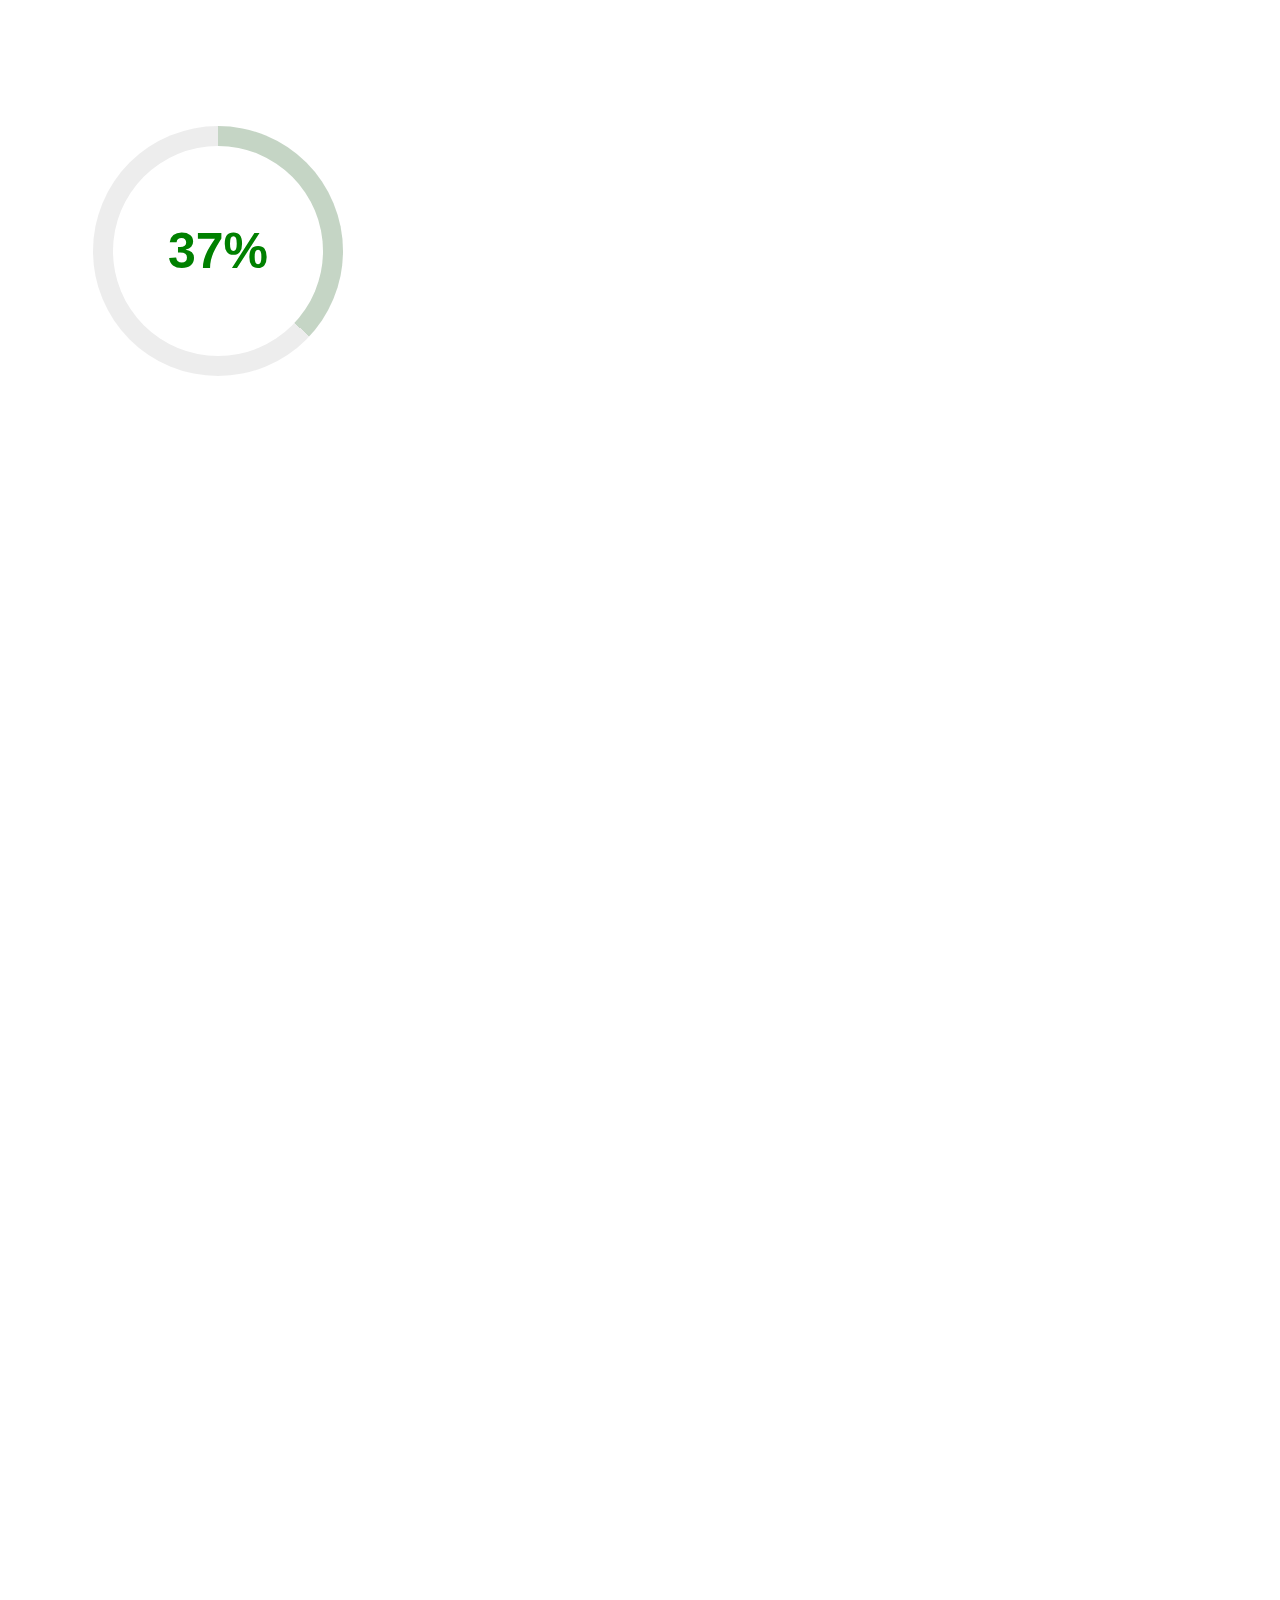
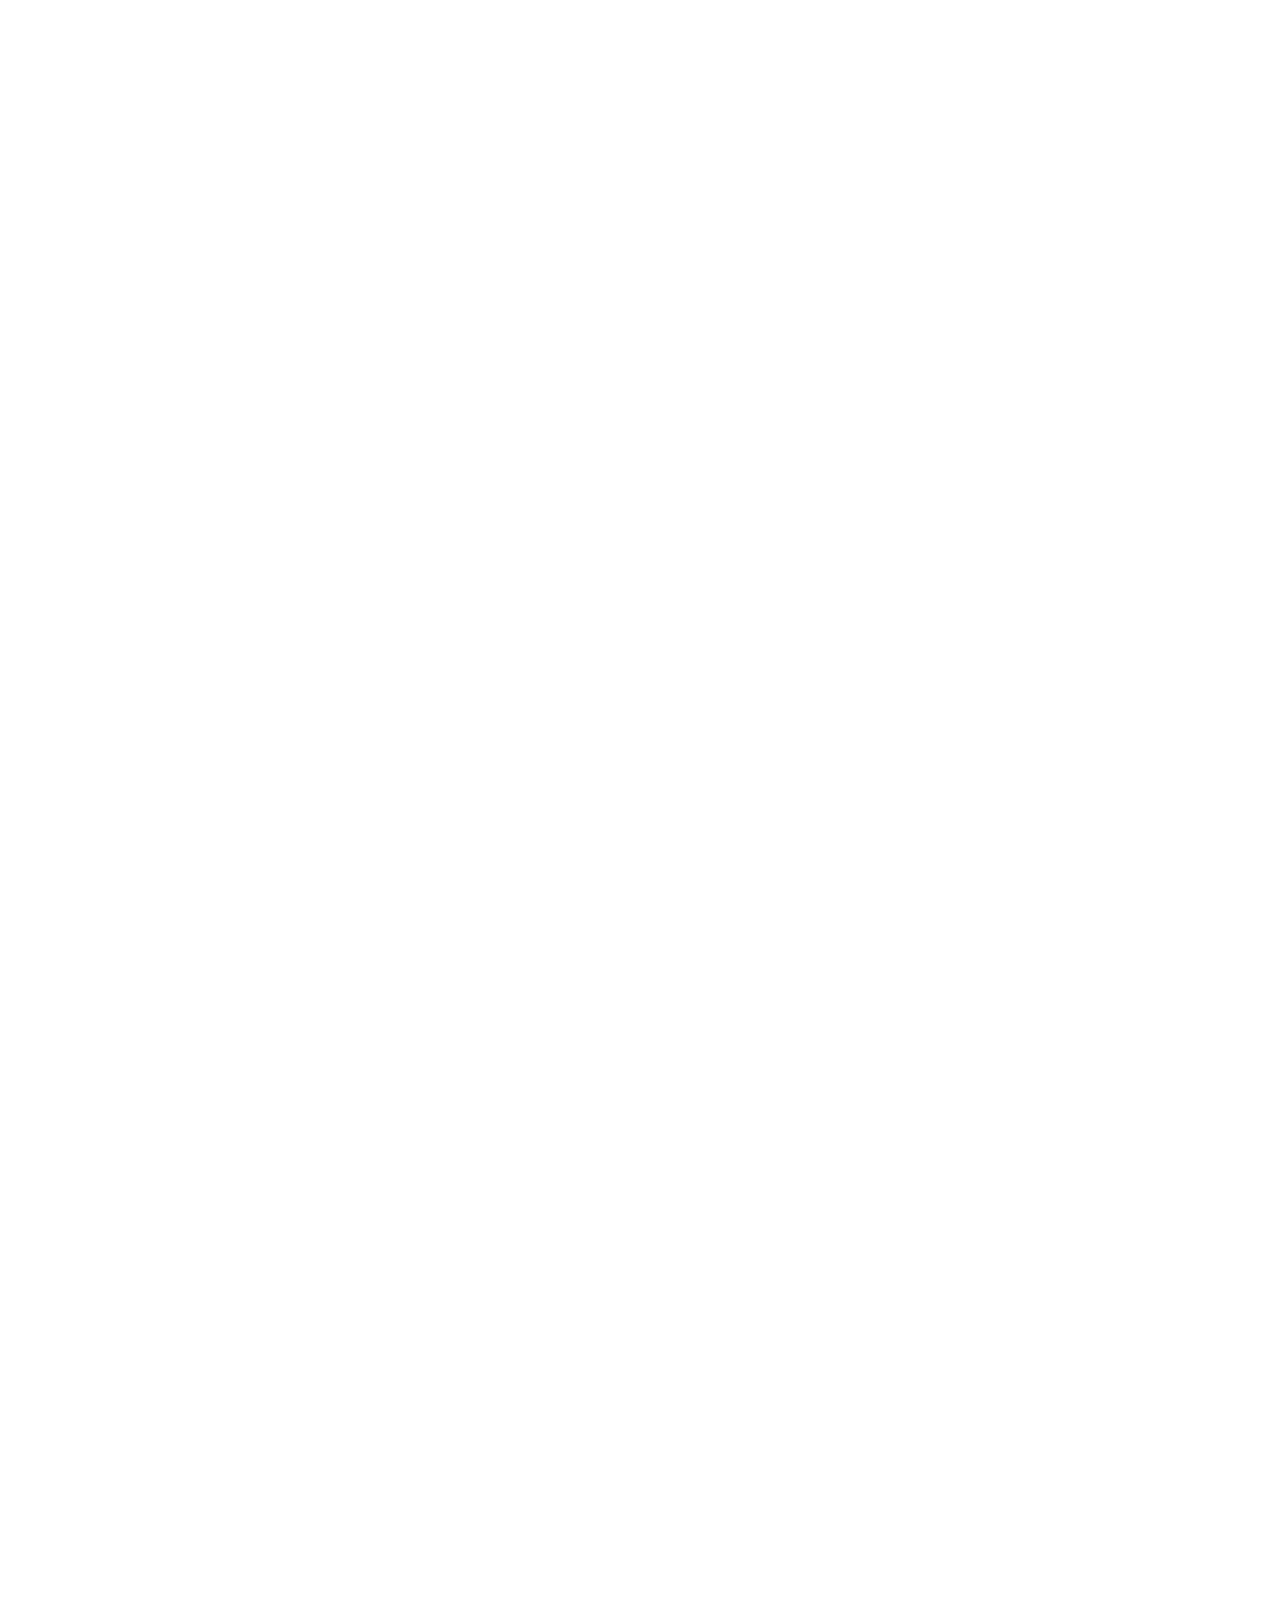
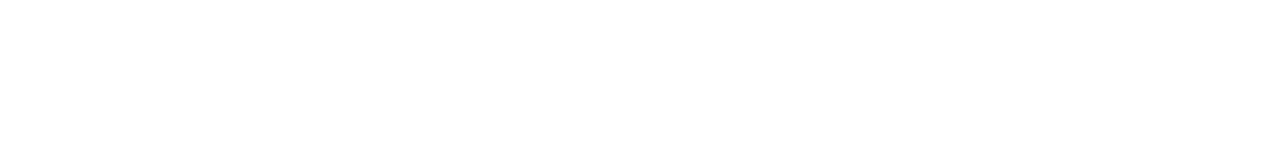
<file: index.html>
<!DOCTYPE html>
<html lang="en">
<head>
    <meta charset="UTF-8">
    <meta http-equiv="X-UA-Compatible" content="IE=edge">
    <meta name="viewport" content="width=device-width, initial-scale=1.0">
    <title>Dapoer Nusantara</title>
    <link href="https://cdn.jsdelivr.net/npm/bootstrap@5.3.0-alpha3/dist/css/bootstrap.min.css" rel="stylesheet" integrity="sha384-KK94CHFLLe+nY2dmCWGMq91rCGa5gtU4mk92HdvYe+M/SXH301p5ILy+dN9+nJOZ" crossorigin="anonymous">
    <script src="https://cdn.jsdelivr.net/npm/bootstrap@5.3.0-alpha3/dist/js/bootstrap.bundle.min.js" integrity="sha384-ENjdO4Dr2bkBIFxQpeoTz1HIcje39Wm4jDKdf19U8gI4ddQ3GYNS7NTKfAdVQSZe" crossorigin="anonymous"></script>
    <link rel="stylesheet" href="style.css">
    <link rel="stylesheet" href="https://cdn.jsdelivr.net/npm/bootstrap-icons@1.10.5/font/bootstrap-icons.css">

</head>
<body>
    <div class="container">
        <div class="circular-progress">
            <span class="progress-value">0%</span>
        </div>
    </div>
    <div id="isi">
    <nav class="navbar navbar-expand-lg bg-light fixed-top">
        <div class="container-fluid">
            <div class="collapse navbar-collapse" id="navbarNavAltMarkup">
                <div class="navbar-nav ms-5">
                    <a class="nav-link active fw-bold mx-auto" aria-current="page" href="#" id="active">Beranda</a> &nbsp;&nbsp;&nbsp;
            <a class="nav-link text-dark" href="resep.html">Resep</a> &nbsp;&nbsp;&nbsp;
            <a class="nav-link text-dark" href="about.html">Tentang kami</a>
    </div>
</div>
            <a class="navbar-brand fw-bolder text-success fs-4">DAPOER NUSANTARA</a>
            <button class="navbar-toggler" type="button" data-bs-toggle="collapse" data-bs-target="#navbarNavAltMarkup" aria-controls="navbarNavAltMarkup" aria-expanded="false" aria-label="Toggle navigation">
                <span class="navbar-toggler-icon"></span>
            </button>
        </div>
    </nav>
        <div id="carouselExampleAutoplaying" class="carousel slide" style="margin: 80px 0px 100px 0px; margin-top: -50px;" data-bs-ride="carousel">
            <div class="carousel-inner" style="max-width: 120rem; max-height: 30rem;">
                <div class="carousel-item active">
                <div id="crs">
                    <center><h2>Juaranya Resep Khas Nusantara</h2></center>
                    <p>Lebih dari 100 resep dari para koki bersertifikat</p>
                    <img src="food1.jpeg" height="400px"><br><br>
                    </div>
                </div>
              <div class="carousel-item">
                <div id="crs">
                    <center><h2>Dibuat dengan bahan yang mudah dicari</h2></center>
                    <p>Bahan mudah ditemukan di supermarket atau pasar terdekat</p>
                    <img src="bumbu.jpg" height="400px"><br><br>
                    </div>
              </div>
              <div class="carousel-item">
                <div id="crs">
                    <center><h2>Resep baru tiap minggu</h2></center>
                    <p>Menu masakan khas Nusantara lainnya</p>
                    <img src="kalender.jpg" height="400px"><br><br>
                    </div>
              </div>
            <button class="carousel-control-prev" type="button" data-bs-target="#carouselExampleAutoplaying" data-bs-slide="prev">
              <span class="carousel-control-prev-icon" aria-hidden="true"></span>
              <span class="visually-hidden">Previous</span>
            </button>
            <button class="carousel-control-next" type="button" data-bs-target="#carouselExampleAutoplaying" data-bs-slide="next">
              <span class="carousel-control-next-icon" aria-hidden="true"></span>
              <span class="visually-hidden">Next</span>
            </button>
          </div>
    </div>
    <div class="container text-center mb-5" style="width:50rem;">
        <img src="email.png" width="100px">
        <br> <br>
        <h5>MARI BERGABUNG DENGAN 3.000+ PENGGUNA LAINNYA UNTUK MENDAPATKAN RESEP TERBARU VIA EMAIL</h5>
        <br>
        <input type="text" placeholder="Nama" id="user" required> <br>
        <input type="text" id="email" placeholder="Email (pastikan email aktif)" required><br>
        
        <a class="btn text-light bg-success px-3" id="daftar" onclick="daftar()">DAFTAR SEKARANG</a> 
    </div>

    <div class="jumbotron my-4 align-content-center p-5" style="background:rgb(197, 213, 197)">
        <div class="row mb-5 fs-4 fw-bold" id="icon">
            <div class="col align-content-center">
                <center><i class="bi bi-journal-text"> Lebih dari 100 resep dari koki bersertifikat</i></center>
            </div>
            <div class="col">
                <center><i class="bi bi-basket2-fill"> Menggunakan bahan yang mudah dicari</i></center>
            </div>
            <div class="col">
                <center><i class="bi bi-calendar-check"> Update tiap minggu</i></center>
            </div>
        </div>
        <hr size="4px" color="black">
        <br><br>
        <h2 style="color: green;">Kategori Populer</h2><br>
        <div class="row my-3" id="kategori" style="text-align: center;">
            <div class="col">
                <img src="soto betawi.jpg" onclick="open1()">
            </div>
            <div class="col">
                <img src="sop iga.jpg">
            </div>
            <div class="col">
                <img src="mi aceh.jpg" >
            </div>
        </div>
        <div class="row" style="text-align: center">
            <div class="col text-center">
                <a href="dki.html" style="text-decoration: none; color: black; font-size: larger; font-weight: bold;">Masakan DKI</a></center>
            </div>
            <div class="col text-dark">
                <a href="jawa.html" style="text-decoration: none; color: black; font-size: larger; font-weight: bold;">Masakan Jawa</a>
            </div>
            <div class="col">
                <a href="sumatra.html" style="text-decoration: none; color: black; font-size: larger; font-weight: bold;">Masakan Sumatera</a>
            </div>
        </div><br><br>
        <center><a class="btn text-dark mt-3" id="view1" style="text-decoration: none; border: 1px solid black; text-align: center" href="resep.html" role="button">Lihat Semua Resep ></a></center>
    </div>
    <div class="jumbotron" style="display: flex; flex-direction: column;">
        <div class="row text-center my-5" style="width: 60rem; margin-left: 15rem">
            <div class="col">
                <div class="card shadow-sm text-center" style="width: 15rem;">
                <img src="buku resep.png" class="card-img-top text-center" style="width:10rem; margin-left: 15%;"> <br>
                <h6>Resep - resep masakan</h6> 
                <p style="font-size: 14px;">Lihat berbagai variasi resep masakan praktis yang penuh dengan cita rasa.</p>
                <!-- <br> -->
                <a class="btn text-light bg-black text-center mb-3" style="text-decoration: none; background: lightgrey; margin-left: 12%; width: 200px;" href="resep.html">Lihat Resep ></a>
            </div>
            </div>
            <div class="col">
                <div class="card shadow-sm text-center" style="width: 15rem;">
                <img src="tips.png" class="card-img-top text-center mt-3" style="width:8rem; margin-left: 25%;"> <br>
                <h6>Aneka Tips</h6> 
                <p style="font-size: 14px;">Lihat berbagai tips yang dapat membantu pekerjaan dapur menjadi lebih mudah dan cepat.</p>
                <a class="btn text-light bg-black text-center mb-3" style="text-decoration: none; background: lightgrey; margin-left: 15%; width: 200px;" href="https://resepkoki.co/category/artikel-tips-masak/">Lihat Tips ></a>
            </div>
            </div>
            <div class="col">
                <div class="card shadow-sm text-center" style="width: 15rem;">
                    <img src="keranjang.png" style="width:8rem; margin-left: 20%; margin-top: 20px;"> <br>
                <h6>Aneka Tips</h6> 
                <p style="font-size: 14px;">Lihat berbagai tips yang dapat membantu pekerjaan dapur menjadi lebih mudah dan cepat.</p>
                <a class="btn text-light bg-black text-center mb-3" style="text-decoration: none; background: lightgrey; margin-left: 40px; width: 200px;" href= "https://www.dapurnesia.com">Lihat Produk ></a>
            </div>
        </div>
    </div>
    <div class="jumbotron bg-dark text-light text-center mt-5 p-5" style="width: 100%;">
        <h4>DAPOER NUSANTARA</h4>
        Resep masakan khas nusantara dari para ahli
        <br><br>
        <i class="bi bi-google"></i> &nbsp;
        <i class="bi bi-envelope"></i> &nbsp;
        <i class="bi bi-instagram"></i>
        <hr size="5" color="white" width="70%" style="margin-left: 15%;">
        <p style="font-size: 14px;">&copy; Copyright 2023 - Created by Florencia</p> 
    </div>
    </div>
    </div>
<script>
    function daftar(){
        const listUser = [];
        let user = document.getElementById("user").value;
        if( document.getElementById("user").value == null){
            document.getElementById("msg").innerHTML == "Harap mengisi Nama";
            alert('Gagal daftar! Pastikan kolom Nama dan Email sudah terisi!')
        } else if(document.getElementById("email").value == ""){
            document.getElementById("msg").innerHTML == "Harap mengisi Email!";
            alert('Gagal daftar! Pastikan kolom Nama dan Email sudah terisi!');
        } else{
            document.getElementById("daftar").innerHTML="BERHASIL TERDAFTAR";
            alert('Selamat ' + document.getElementById("user").value +' telah bergabung di Dapoer Nusantara!');}
            document.getElementById("daftar").disabled = true;
            listUser.push(user);
        }

    let circularProgress = document.querySelector(".circular-progress"), 
        progressValue = document.querySelector(".progress-value");

    let progressStart = 30,
    progressEnd = 100;

    let progress = setInterval(() => {
        document.querySelector("#isi").style.visibility = "hidden";
        progressStart++;
        progressValue.textContent = `${progressStart}%`
        circularProgress.style.background = `conic-gradient(rgb(197, 213, 197) ${progressStart * 3.6}deg, #ededed 0deg)`;
    
        if(progressStart == progressEnd){
            clearInterval(progress);
            document.querySelector(".container").innerHTML= null;
            document.querySelector("#isi").style.visibility = "visible";
        }
    }, 100);

</script>
</body>
</html>
</file>
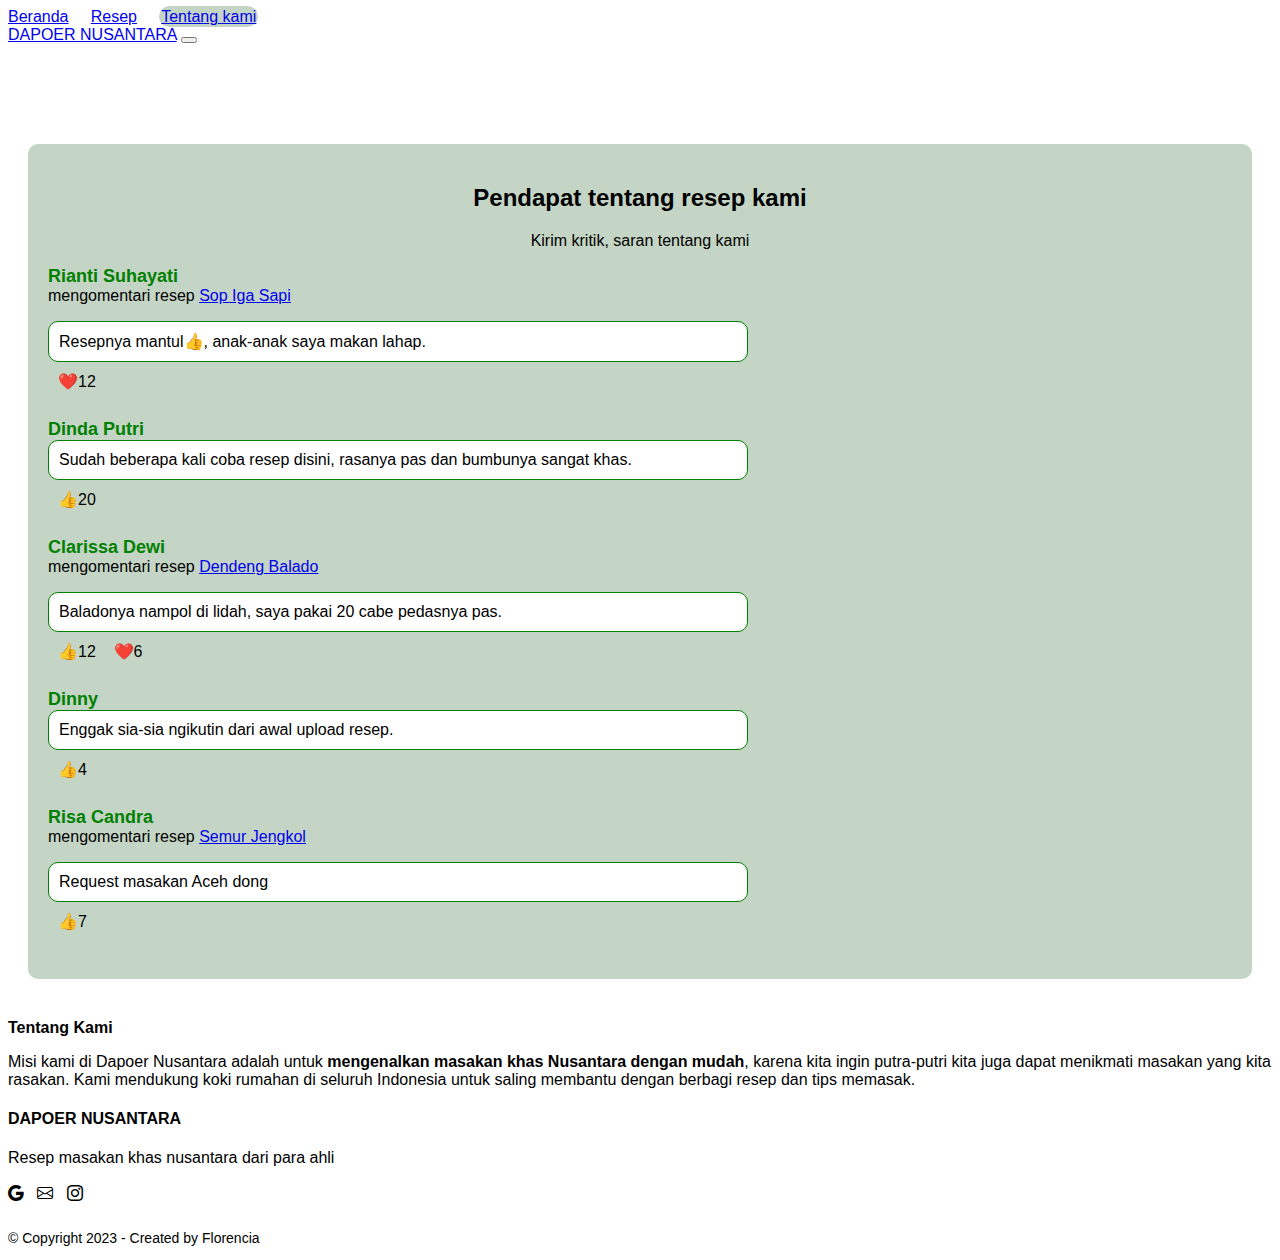
<file: about.html>
<!DOCTYPE html>
<html lang="en">
<head>
    <meta charset="UTF-8">
    <meta http-equiv="X-UA-Compatible" content="IE=edge">
    <meta name="viewport" content="width=device-width, initial-scale=1.0">
    <title>Document</title>
    <link href="https://cdn.jsdelivr.net/npm/bootstrap@5.3.0-alpha3/dist/css/bootstrap.min.css" rel="stylesheet" integrity="sha384-KK94CHFLLe+nY2dmCWGMq91rCGa5gtU4mk92HdvYe+M/SXH301p5ILy+dN9+nJOZ" crossorigin="anonymous">
    <script src="https://cdn.jsdelivr.net/npm/bootstrap@5.3.0-alpha3/dist/js/bootstrap.bundle.min.js" integrity="sha384-ENjdO4Dr2bkBIFxQpeoTz1HIcje39Wm4jDKdf19U8gI4ddQ3GYNS7NTKfAdVQSZe" crossorigin="anonymous"></script>
    <link rel="stylesheet" href="style.css">
    <link rel="stylesheet" href="https://cdn.jsdelivr.net/npm/bootstrap-icons@1.10.5/font/bootstrap-icons.css">

</head>
<body>
    <div id="isi">
        <nav class="navbar navbar-expand-lg bg-light fixed-top">
            <div class="container-fluid">
                <div class="collapse navbar-collapse" id="navbarNavAltMarkup">
                    <div class="navbar-nav ms-5">
                        <a class="nav-link text-dark" href="index.html">Beranda</a> &nbsp;&nbsp;&nbsp;
                <a class="nav-link text-dark" href="resep.html">Resep</a> &nbsp;&nbsp;&nbsp;
                <a class="nav-link active fw-bold mx-auto" aria-current="page" href="#" id="actives">Tentang kami</a>
        </div>
    </div>
                <a class="navbar-brand fw-bolder text-success fs-4" href="index.html">DAPOER NUSANTARA</a>
                <button class="navbar-toggler" type="button" data-bs-toggle="collapse" data-bs-target="#navbarNavAltMarkup" aria-controls="navbarNavAltMarkup" aria-expanded="false" aria-label="Toggle navigation">
                    <span class="navbar-toggler-icon"></span>
                </button>
            </div>
        </nav>
    </div>
    <div class="jumbotron" id="area" style="background: rgb(197, 213, 197); margin: 100px 20px 40px 20px; padding: 20px; text-align: center; border-radius: 10px;">
        <h2>Pendapat tentang resep kami</h2>
        <p>Kirim kritik, saran tentang kami</p>
        <div class="container-fluid border-primary bg-white p-4" style="text-align: left; width: 700px;">
            <div id="nama">Rianti Suhayati</div><span>mengomentari resep <a class="link fw-bold text-decoration-none" href="jawa.html" >Sop Iga Sapi</a></p></span>
            <div id="com">Resepnya mantul👍, anak-anak saya makan lahap.</div>
            <div id="emt">❤️12</div>
        </div> <br>
        <div class="container-fluid border-primary bg-white p-4" style="text-align: left; width: 700px;">
            <div id="nama">Dinda Putri</div>
            <div id="com">Sudah beberapa kali coba resep disini, rasanya pas dan bumbunya sangat khas.</div>
            <div id="emt">👍20</div>
        </div> <br>
        <div class="container-fluid border-primary bg-white p-4" style="text-align: left; width: 700px;">
            <div id="nama">Clarissa Dewi</div><span>mengomentari resep <a class="link fw-bold text-decoration-none" href="sumatra.html">Dendeng Balado</a></p></span>
            <div id="com">Baladonya nampol di lidah, saya pakai 20 cabe pedasnya pas.</div>
            <div id="emt">👍12 &nbsp;&nbsp; ❤️6</div>
        </div> <br>
        <div class="container-fluid border-primary bg-white p-4" style="text-align: left; width: 700px;">
            <div id="nama">Dinny</div>
            <div id="com">Enggak sia-sia ngikutin dari awal upload resep.</div>
            <div id="emt">👍4</div>
        </div> <br>
        <div class="container-fluid border-primary bg-white p-4" style="text-align: left; width: 700px;">
            <div id="nama">Risa Candra</div><span>mengomentari resep <a class="link fw-bold text-decoration-none" href="dki.html">Semur Jengkol</a></p></span>
            <div id="com">Request masakan Aceh dong</div>
            <div id="emt">👍7</div>
        </div> <br>
        <!-- <button class="btn btn-outline-success" type="submit" style="width:200px" onclick="komen()">Tulis komentar</button>
        <div id="baru"></div>
        </div> -->
    </div>
    <div class="container-fluid w-50">
        <b>Tentang Kami</b>
        <p>Misi kami di Dapoer Nusantara adalah untuk <b>mengenalkan masakan khas Nusantara dengan mudah</b>, karena kita ingin putra-putri kita juga dapat menikmati masakan yang kita rasakan. Kami mendukung koki rumahan di seluruh Indonesia untuk saling membantu dengan berbagi resep dan tips memasak.</p>
    </div>
    <div class="jumbotron bg-dark text-light text-center mt-5 p-5" style="width: 100%;">
        <h4>DAPOER NUSANTARA</h4>
        Resep masakan khas nusantara dari para ahli
        <br><br>
        <i class="bi bi-google"></i> &nbsp;
        <i class="bi bi-envelope"></i> &nbsp;
        <i class="bi bi-instagram"></i>
        <hr size="5" color="white" width="70%" style="margin-left: 15%;">
        <p style="font-size: 14px;">&copy; Copyright 2023 - Created by Florencia</p> 
    </div>

    <script>
        // function komen() {
        //     let area = document.getElementById("area");
        //     let baru = document.getElementById("baru");
        //     // baru.innerHTML += area1;
        //     area.innerHTML += "<input type='text' id='nama' placeholder='nama Anda'> <br> <input type='text-area' placeholder='Masukkan komentar Anda'>";
        //     baru.innerHTML += "<input type='text' id='nama' placeholder='nama Anda'> <br> <input type='text-area' placeholder='Masukkan komentar Anda'>";
        // }
    </script>
</body>
</html>
</file>
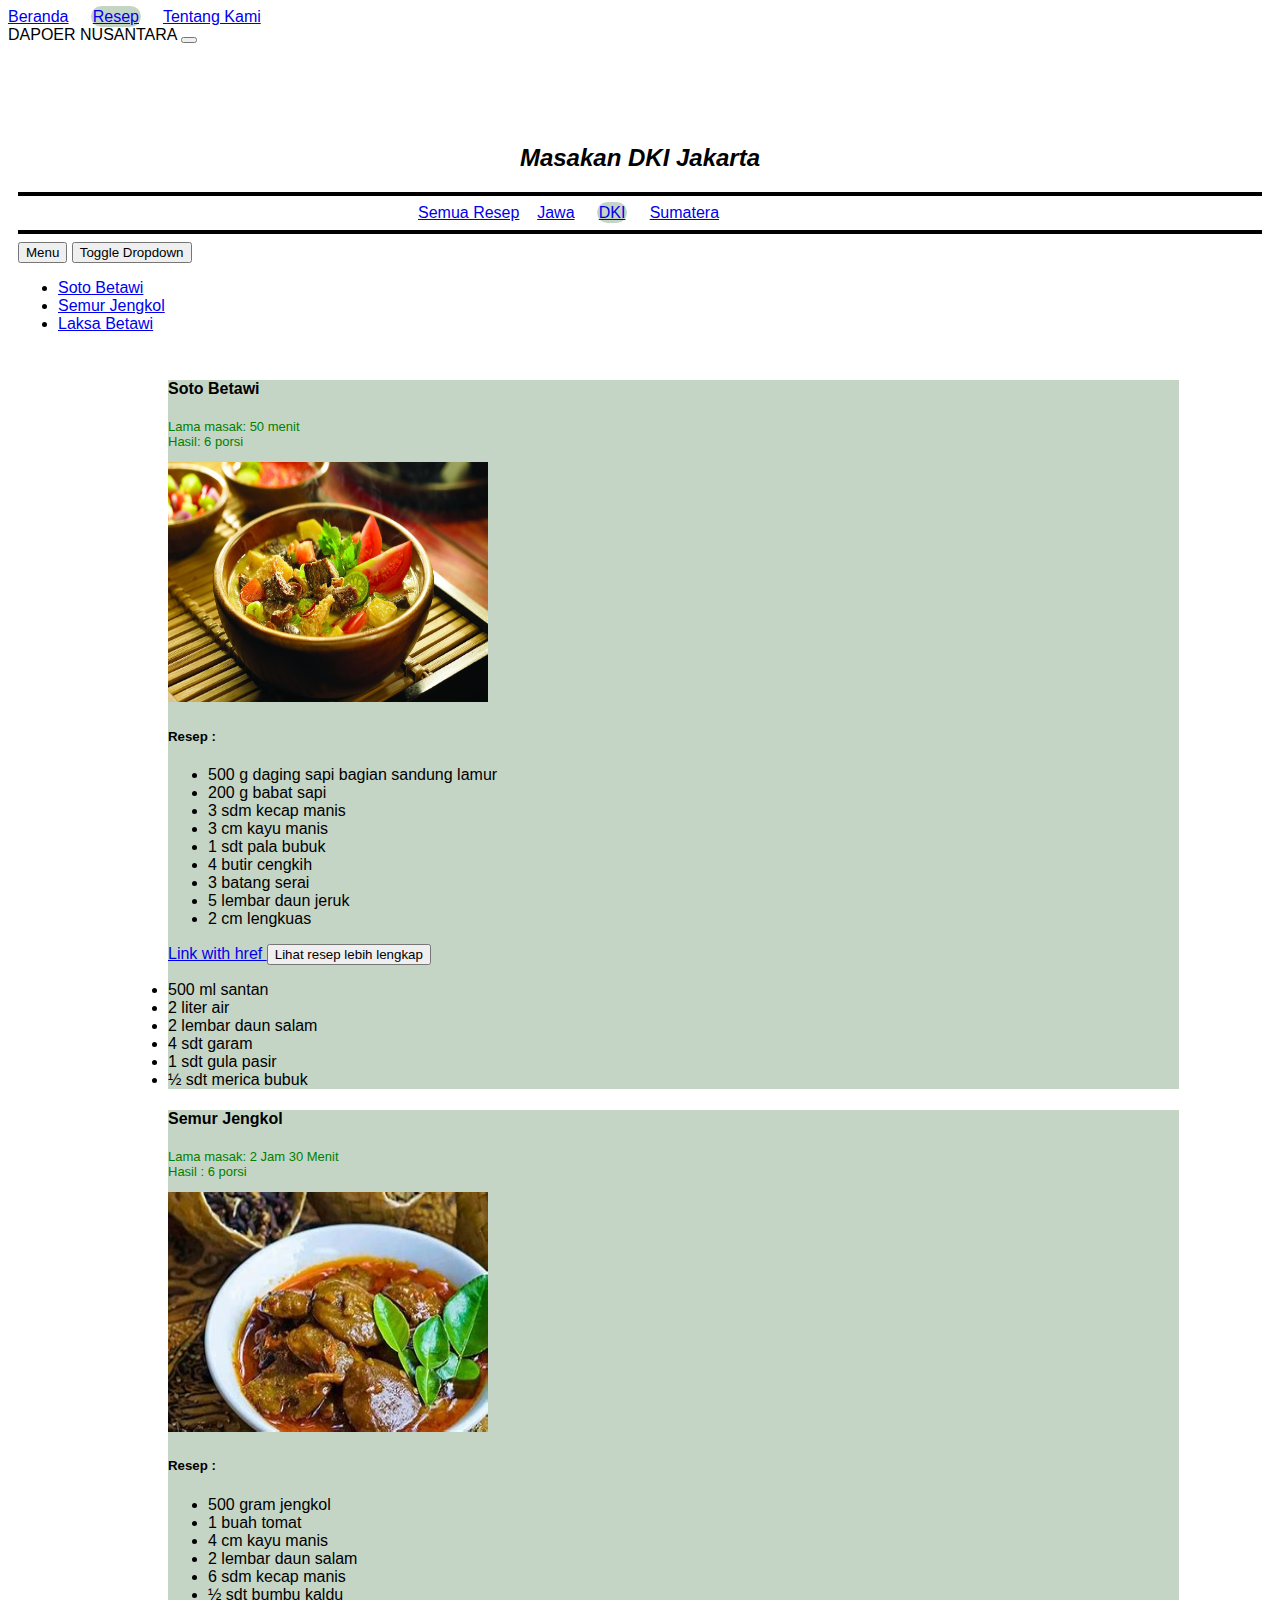
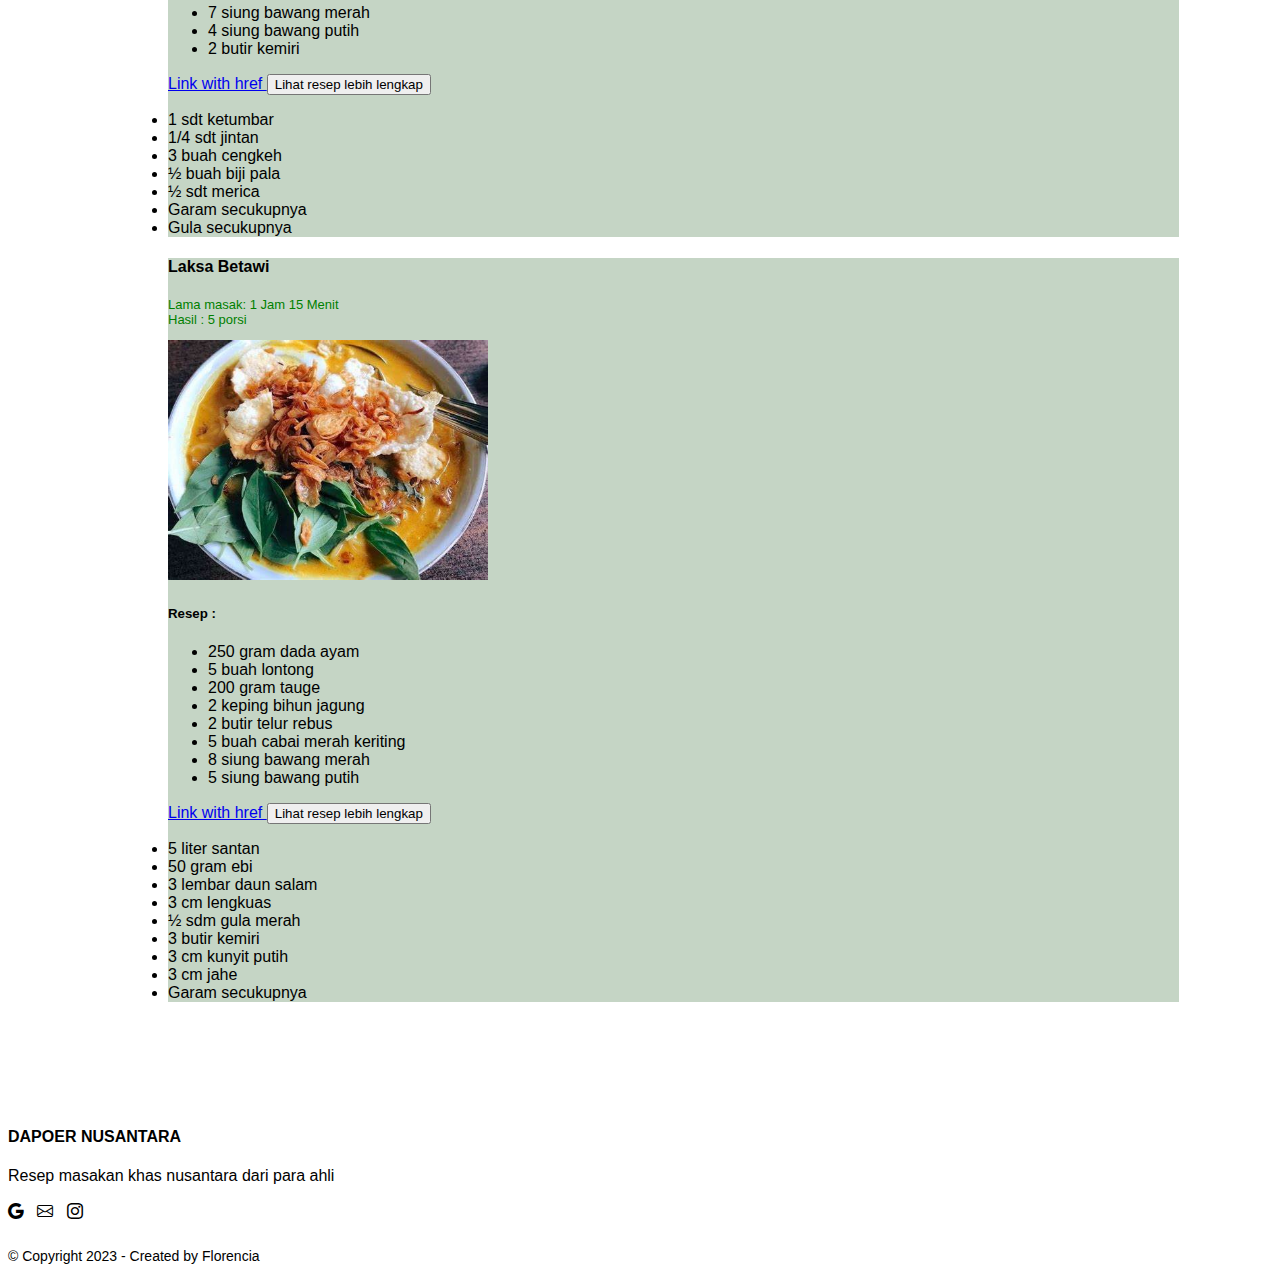
<file: dki.html>
<!DOCTYPE html>
<html lang="en">
<head>
    <meta charset="UTF-8">
    <meta http-equiv="X-UA-Compatible" content="IE=edge">
    <meta name="viewport" content="width=device-width, initial-scale=1.0">
    <title>DAPOER NUSANTARA</title>
    <link href="https://cdn.jsdelivr.net/npm/bootstrap@5.3.0-alpha3/dist/css/bootstrap.min.css" rel="stylesheet" integrity="sha384-KK94CHFLLe+nY2dmCWGMq91rCGa5gtU4mk92HdvYe+M/SXH301p5ILy+dN9+nJOZ" crossorigin="anonymous">
    <script src="https://cdn.jsdelivr.net/npm/bootstrap@5.3.0-alpha3/dist/js/bootstrap.bundle.min.js" integrity="sha384-ENjdO4Dr2bkBIFxQpeoTz1HIcje39Wm4jDKdf19U8gI4ddQ3GYNS7NTKfAdVQSZe" crossorigin="anonymous"></script>
    <link rel="stylesheet" href="https://cdn.jsdelivr.net/npm/bootstrap-icons@1.10.5/font/bootstrap-icons.css">
    <link rel="stylesheet" href="style.css">
</head>
<body>
    <nav class="navbar navbar-expand-lg bg-light fixed-top">
        <div class="container-fluid">
            <div class="collapse navbar-collapse" id="navbarNavAltMarkup">
                <div class="navbar-nav ms-5">
                    <a class="nav-link mx-auto text-dark" aria-current="page" href="index.html">Beranda</a> &nbsp;&nbsp;&nbsp;
            <a class="nav-link active fw-bold text-dark" href="resep.html" id="active">Resep</a> &nbsp;&nbsp;&nbsp;
            <a class="nav-link text-dark" href="about.html">Tentang Kami</a>
    </div>
</div>
            <a class="navbar-brand fw-bolder text-success fs-4">DAPOER NUSANTARA</a>
            <button class="navbar-toggler" type="button" data-bs-toggle="collapse" data-bs-target="#navbarNavAltMarkup" aria-controls="navbarNavAltMarkup" aria-expanded="false" aria-label="Toggle navigation">
                <span class="navbar-toggler-icon"></span>
            </button>
        </div>
    </nav>
    <div class="jumbotron" style="margin-top: 70px; padding: 10px;">
        <h2 style="text-align: center; font-style: italic;">Masakan DKI Jakarta</h2>
        <hr style="border:2px solid black;">
        <nav class="navbar navbar-expand-lg bg-transparent">
            <div class="container-fluid text-center">
                <div class="collapse navbar-collapse" id="navbarNavAltMarkup">
                    <div class="navbar-nav ms-5 text-center">
                        <a class="nav-link text-dark" aria-current="page" href="resep.html" style="margin-left: 25rem;">Semua Resep</a> &nbsp;&nbsp;
                <a class="nav-link text-dark" href="jawa.html">Jawa</a> &nbsp;&nbsp;&nbsp;
                <a class="nav-link fw-bold" href="#" id="active">DKI</a> &nbsp;&nbsp;&nbsp;
                <a class="nav-link text-dark" href="sumatra.html">Sumatera</a> 
                    </div>
                </div>
            </div>
        </nav>
        <hr style="border:2px solid black;">
        
    <div class="btn-group">
        <button type="button" class="btn btn-secondary">Menu</button>
        <button type="button" class="btn btn-secondary dropdown-toggle dropdown-toggle-split" data-bs-toggle="dropdown" aria-expanded="false">
        <span class="visually-hidden">Toggle Dropdown</span>
    </button>
    <ul class="dropdown-menu">
      <li><a class="dropdown-item" href="#satu">Soto Betawi</a></li>
      <li><a class="dropdown-item" href="#dua">Semur Jengkol</a></li>
      <li><a class="dropdown-item" href="#tiga">Laksa Betawi</a></li>
    </ul>
  </div>
    </div>
        <div id="resep">
            <div class="row ms mb-5" id="satu">
                <div class="col text-center">
                    <div class="card p-3" style="background:rgb(197, 213, 197)">
                        <h4>Soto Betawi </h4>
                        <p class="card-text " style="color: green; font-size: small;"> Lama masak: 50 menit <br> Hasil: 6 porsi</p>
                        <div class="row">
                        <div class="col">
                        <img class="card-img" src="soto betawi.jpg">
                        </div>
                        <div class="col" style="text-align: left">
                        <h5>Resep : </h5>
                        <ul>
                            <li>500 g daging sapi bagian sandung lamur</li>
                            <li>200 g babat sapi</li>
                            <li>3 sdm kecap manis</li>
                            <li>3 cm kayu manis</li>
                            <li>1 sdt pala bubuk</li>
                            <li>4 butir cengkih</li>
                            <li>3 batang serai</li>
                            <li>5 lembar daun jeruk</li>
                            <li>2 cm lengkuas </li>
                        </ul>
                            <p>
                                <a class="btn btn-primary visually-hidden" data-bs-toggle="collapse" href="#collapseExample" role="button" aria-expanded="false" aria-controls="collapseExample">
                                  Link with href
                                </a>
                                <button class="btn btn-primary" type="button" data-bs-toggle="collapse" data-bs-target="#collapseExample" aria-expanded="false" aria-controls="collapseExample">
                                  Lihat resep lebih lengkap
                                </button>
                              </p>
                              <div class="collapse" style="background:rgb(197, 213, 197); text-align: left;" id="collapseExample">
                                <li>500 ml santan</li>
                                <li>2 liter air</li>
                                <li>2 lembar daun salam</li>
                                <li>4 sdt garam</li>
                                <li>1 sdt gula pasir</li>
                                <li>½ sdt merica bubuk</li>
                                </div>
                              </div>
                        </div>
                        </div>
                        </div>
                      </div>
                <div class="row ms mb-5" id="dua">
                    <div class="col text-center">
                    <div class="card p-3" style="background:rgb(197, 213, 197)">
                        <h4>Semur Jengkol</h4>
                        <p class="card-text " style="color: green; font-size: small;"> Lama masak: 2 Jam 30 Menit <br> Hasil : 6 porsi</p>
                        <div class="row">
                        <div class="col">
                        <img class="card-img" src="semur.jpg">
                        </div>
                        <div class="col" style="text-align: left">
                            <h5>Resep : </h5>
                            <ul>
                            <li>500 gram jengkol</li>
                            <li>1 buah tomat</li>
                            <li>4 cm kayu manis</li>
                            <li>2 lembar daun salam</li>
                            <li>6 sdm kecap manis</li>
                            <li>½ sdt bumbu kaldu</li>
                            <li>7 siung bawang merah</li>
                            <li>4 siung bawang putih</li>
                            <li>2 butir kemiri</li>
                        </ul>
                            <p>
                                <a class="btn btn-primary visually-hidden" data-bs-toggle="collapse" href="#collapseExample" role="button" aria-expanded="false" aria-controls="collapseExample">
                                  Link with href
                                </a>
                                <button class="btn btn-primary" type="button" data-bs-toggle="collapse" data-bs-target="#collapseExample" aria-expanded="false" aria-controls="collapseExample">
                                  Lihat resep lebih lengkap
                                </button>
                              </p>
                              <div class="collapse" style="background:rgb(197, 213, 197); text-align: left;" id="collapseExample">
                                <li>1 sdt ketumbar</li>
                                <li>1/4 sdt jintan</li>
                                <li>3 buah cengkeh</li>
                                <li>½ buah biji pala</li>
                                <li>½ sdt merica</li>
                                <li>Garam secukupnya</li>
                                <li>Gula secukupnya</li>
                                </div>
                              </div>
                        </div>
                    </div>
                    </div>
                    </div>
                <div class="row ms mb-5" id="tiga">
                    <div class="col text-center">
                    <div class="card p-3" style="background:rgb(197, 213, 197)">
                        <h4>Laksa Betawi</h4>
                        <p class="card-text " style="color: green; font-size: small;"> Lama masak: 1 Jam 15 Menit <br> Hasil : 5 porsi</p>
                        <div class="row">
                        <div class="col">
                        <img class="card-img" src="laksa.jpg">
                        </div>
                        <div class="col" style="text-align: left;">
                            <h5>Resep : </h5>
                            <ul>
                            <li>250 gram dada ayam</li>
                            <li>5 buah lontong</li>
                            <li>200 gram tauge</li>
                            <li>2 keping bihun jagung</li>
                            <li>2 butir telur rebus</li>
                            <li>5 buah cabai merah keriting</li>
                            <li>8 siung bawang merah</li>
                            <li>5 siung bawang putih</li>
                        </ul>
                            <p>
                                <a class="btn btn-primary visually-hidden" data-bs-toggle="collapse" href="#collapseExample" role="button" aria-expanded="false" aria-controls="collapseExample">
                                  Link with href
                                </a>
                                <button class="btn btn-primary" type="button" data-bs-toggle="collapse" data-bs-target="#collapseExample" aria-expanded="false" aria-controls="collapseExample">
                                  Lihat resep lebih lengkap
                                </button>
                              </p>
                              <div class="collapse" style="background:rgb(197, 213, 197); text-align: left;" id="collapseExample">
                                <li>5 liter santan</li>
                                <li>50 gram ebi</li>
                                <li>3 lembar daun salam</li>
                                <li>3 cm lengkuas</li>
                                <li>½ sdm gula merah</li>
                                <li>3 butir kemiri</li>
                                <li>3 cm kunyit putih</li>
                                <li>3 cm jahe</li>
                                <li>Garam secukupnya</li>
                                </div>
                              </div>
                        </div>
                    </div>
                    </div>
                    </div>
    </div>  
    <br><br><br>
    <div class="jumbotron bg-dark text-light text-center mt-5 p-3" style="width: 100%;">
        <h4>DAPOER NUSANTARA</h4>
        Resep masakan khas nusantara dari para ahli
        <br><br>
        <i class="bi bi-google"></i> &nbsp;
        <i class="bi bi-envelope"></i> &nbsp;
        <i class="bi bi-instagram"></i>
        <hr size="5" color="white" width="70%" style="margin-left: 15%;">
        <p style="font-size: 14px;">&copy; Copyright 2023 - Created by Florencia</p> 
    </div> 
</body>
</html>
</file>
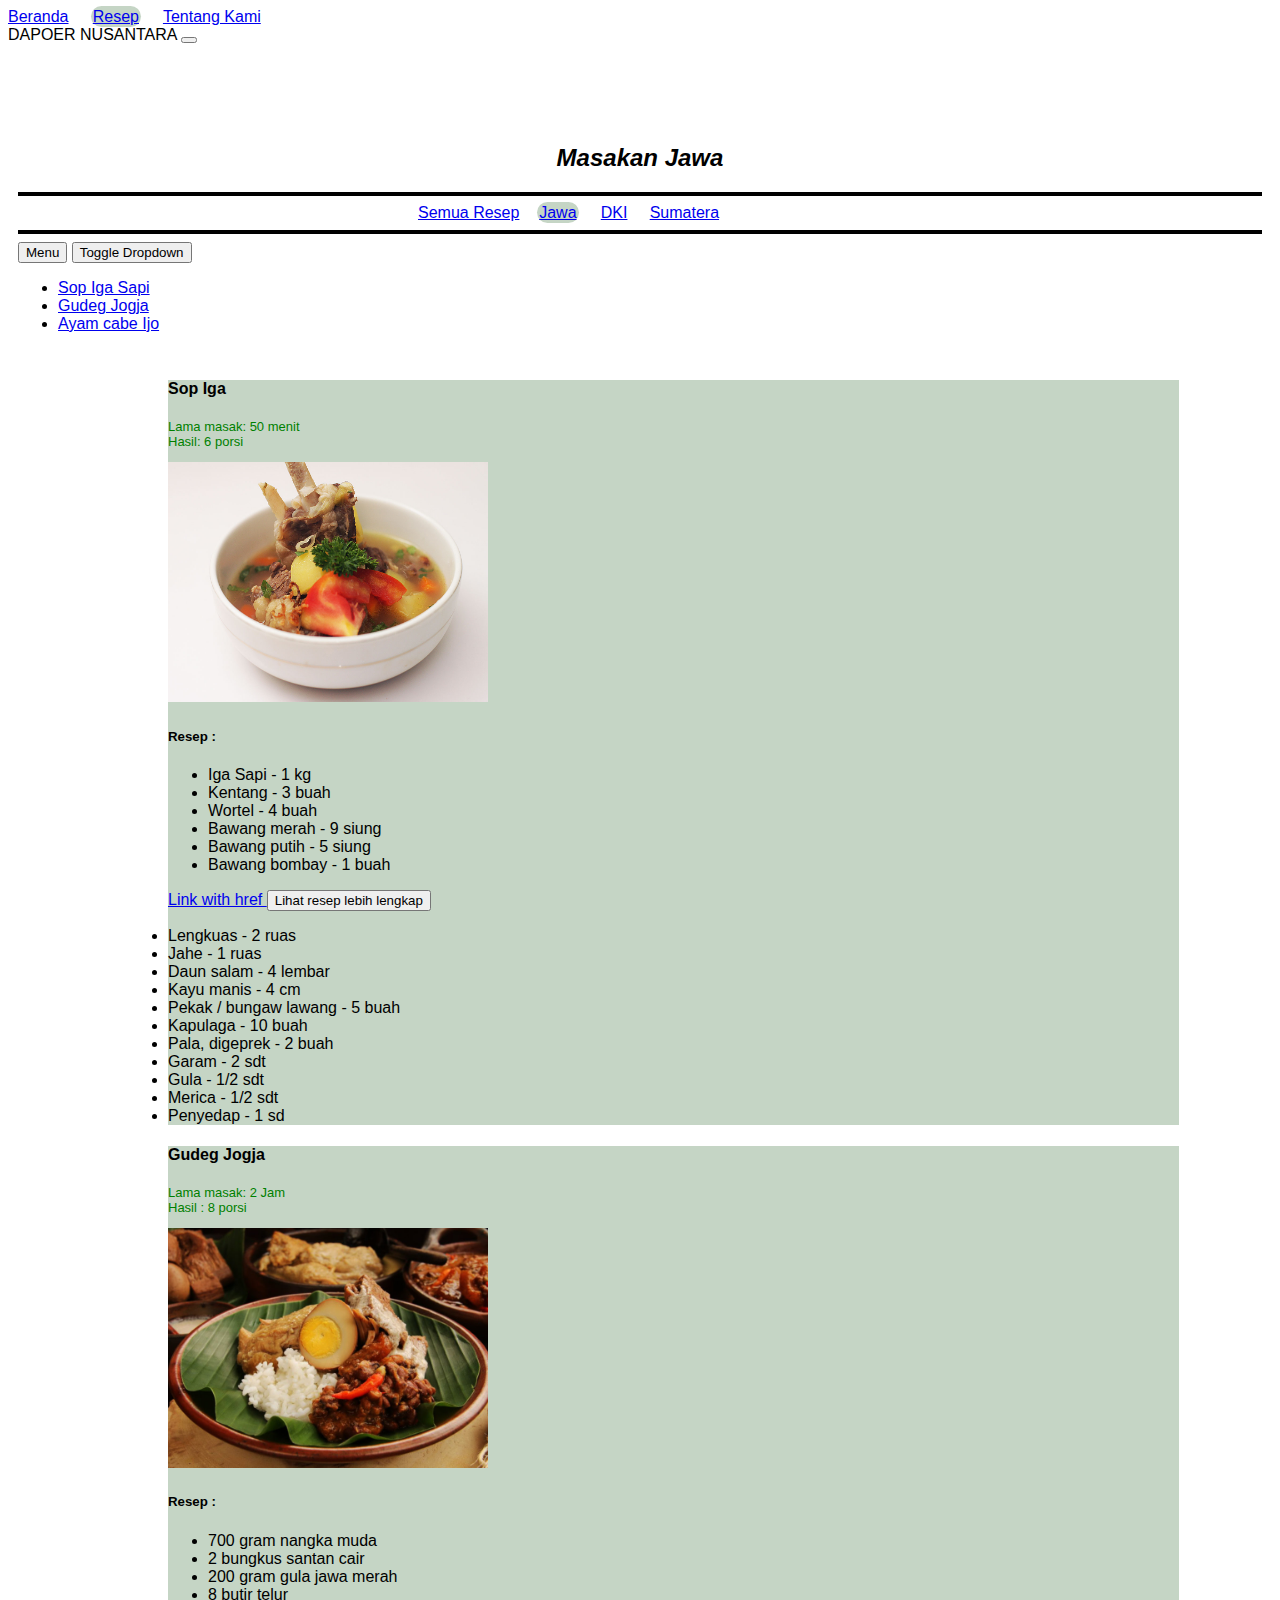
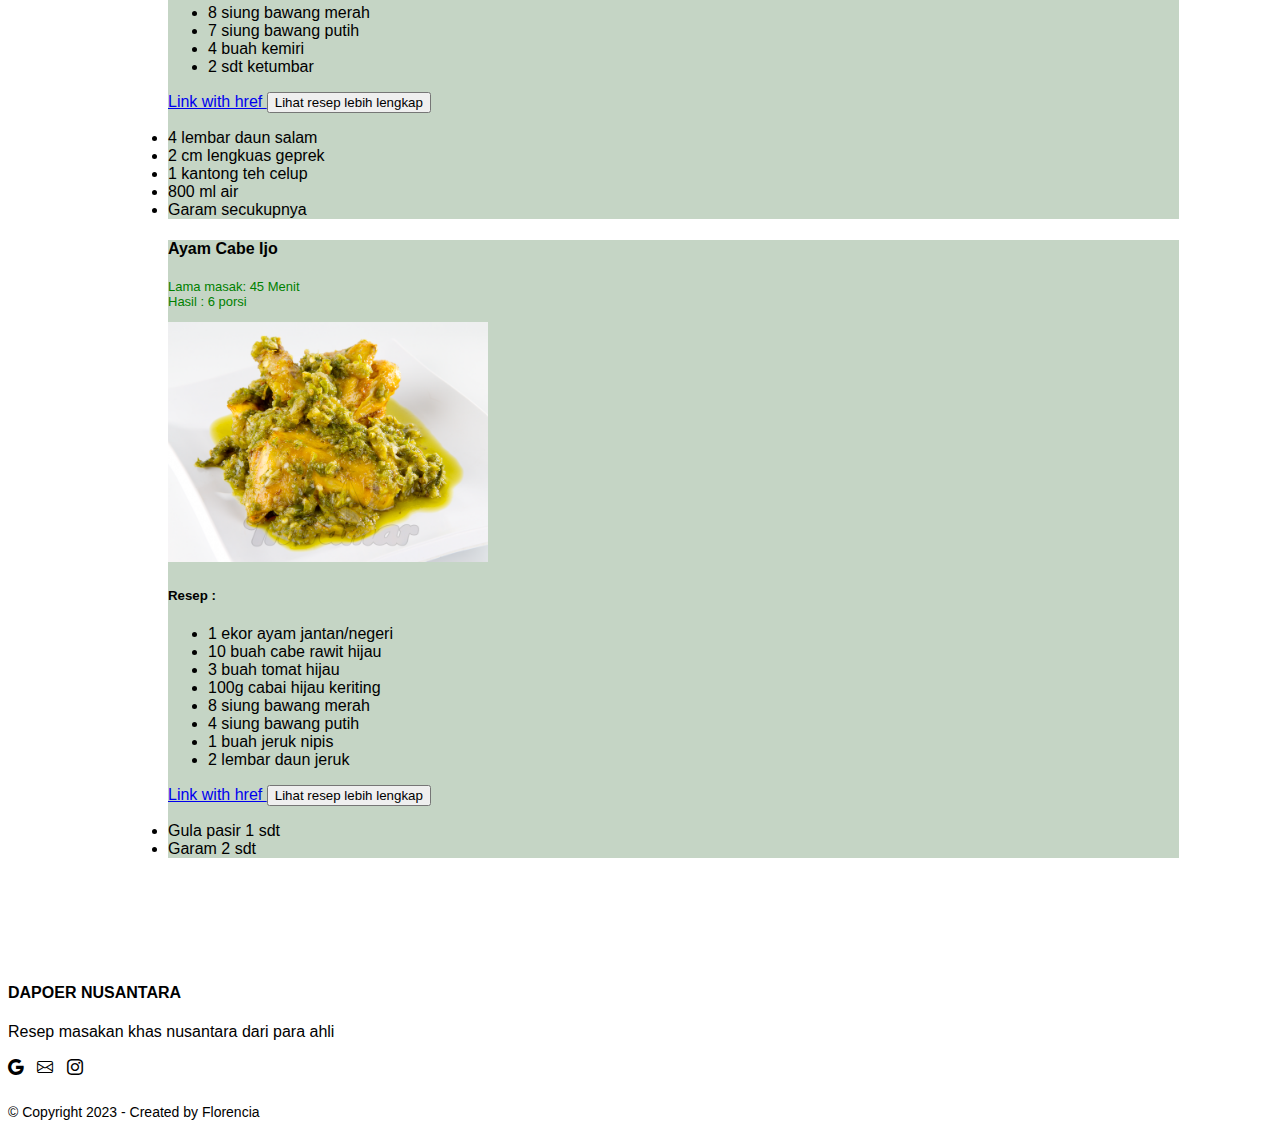
<file: jawa.html>
<!DOCTYPE html>
<html lang="en">
<head>
    <meta charset="UTF-8">
    <meta http-equiv="X-UA-Compatible" content="IE=edge">
    <meta name="viewport" content="width=device-width, initial-scale=1.0">
    <title>DAPOER NUSANTARA</title>
    <link href="https://cdn.jsdelivr.net/npm/bootstrap@5.3.0-alpha3/dist/css/bootstrap.min.css" rel="stylesheet" integrity="sha384-KK94CHFLLe+nY2dmCWGMq91rCGa5gtU4mk92HdvYe+M/SXH301p5ILy+dN9+nJOZ" crossorigin="anonymous">
    <script src="https://cdn.jsdelivr.net/npm/bootstrap@5.3.0-alpha3/dist/js/bootstrap.bundle.min.js" integrity="sha384-ENjdO4Dr2bkBIFxQpeoTz1HIcje39Wm4jDKdf19U8gI4ddQ3GYNS7NTKfAdVQSZe" crossorigin="anonymous"></script>
    <link rel="stylesheet" href="https://cdn.jsdelivr.net/npm/bootstrap-icons@1.10.5/font/bootstrap-icons.css">
    <link rel="stylesheet" href="style.css">
</head>
<body>
    <nav class="navbar navbar-expand-lg bg-light fixed-top">
        <div class="container-fluid">
            <div class="collapse navbar-collapse" id="navbarNavAltMarkup">
                <div class="navbar-nav ms-5">
                    <a class="nav-link mx-auto text-dark" aria-current="page" href="index.html" >Beranda</a> &nbsp;&nbsp;&nbsp;
            <a class="nav-link active fw-bold text-dark" href="resep.html" id="active">Resep</a> &nbsp;&nbsp;&nbsp;
            <a class="nav-link text-dark" href="about.html">Tentang Kami</a>
    </div>
</div>
            <a class="navbar-brand fw-bolder text-success fs-4">DAPOER NUSANTARA</a>
            <button class="navbar-toggler" type="button" data-bs-toggle="collapse" data-bs-target="#navbarNavAltMarkup" aria-controls="navbarNavAltMarkup" aria-expanded="false" aria-label="Toggle navigation">
                <span class="navbar-toggler-icon"></span>
            </button>
        </div>
    </nav>
    <div class="jumbotron" style="margin-top: 70px; padding: 10px;">
        <h2 style="text-align: center; font-style: italic;">Masakan Jawa</h2>
        <hr style="border:2px solid black;">
        <nav class="navbar navbar-expand-lg bg-transparent">
            <div class="container-fluid text-center">
                <div class="collapse navbar-collapse" id="navbarNavAltMarkup">
                    <div class="navbar-nav ms-5 text-center">
                        <a class="nav-link text-dark" aria-current="page" href="resep.html" style="margin-left: 25rem;">Semua Resep</a> &nbsp;&nbsp;
                <a class="nav-link fw-bold" id="active" href="#">Jawa</a> &nbsp;&nbsp;&nbsp;
                <a class="nav-link text-dark" href="dki.html">DKI</a> &nbsp;&nbsp;&nbsp;
                <a class="nav-link text-dark" href="sumatra.html">Sumatera</a> 
                    </div>
                </div>
            </div>
        </nav>
        <hr style="border:2px solid black;">
        
    <div class="btn-group">
        <button type="button" class="btn btn-secondary">Menu</button>
        <button type="button" class="btn btn-secondary dropdown-toggle dropdown-toggle-split" data-bs-toggle="dropdown" aria-expanded="false">
        <span class="visually-hidden">Toggle Dropdown</span>
    </button>
    <ul class="dropdown-menu">
      <li><a class="dropdown-item" href="#satu">Sop Iga Sapi</a></li>
      <li><a class="dropdown-item" href="#dua">Gudeg Jogja</a></li>
      <li><a class="dropdown-item" href="#tiga">Ayam cabe Ijo</a></li>
    </ul>
  </div>
    </div>
        <div id="resep">
            <div class="row ms mb-5" id="satu">
                <div class="col text-center">
                    <div class="card p-3" style="background:rgb(197, 213, 197)">
                        <h4>Sop Iga </h4>
                        <p class="card-text " style="color: green; font-size: small;"> Lama masak: 50 menit <br> Hasil: 6 porsi</p>
                        <div class="row">
                        <div class="col">
                        <img class="card-img" src="sop iga.jpg">
                        </div>
                        <div class="col" style="text-align: left;">
                        <h5>Resep : </h5>
                        <ul>
                            <li>Iga Sapi - 1 kg</li>
                            <li>Kentang - 3 buah</li>
                            <li>Wortel - 4 buah</li>
                            <li>Bawang merah - 9 siung</li>
                            <li>Bawang putih - 5 siung</li>
                            <li>Bawang bombay - 1 buah</li>
                        </ul>
                            <p>
                                <a class="btn btn-primary visually-hidden" data-bs-toggle="collapse" href="#collapseExample" role="button" aria-expanded="false" aria-controls="collapseExample">
                                  Link with href
                                </a>
                                <button class="btn btn-primary" type="button" data-bs-toggle="collapse" data-bs-target="#collapseExample" aria-expanded="false" aria-controls="collapseExample">
                                  Lihat resep lebih lengkap
                                </button>
                              </p>
                              <div class="collapse" style="background:rgb(197, 213, 197); text-align: left;" id="collapseExample">
                                <li>Lengkuas - 2 ruas</li>
                                <li>Jahe - 1 ruas</li>
                                <li>Daun salam - 4 lembar</li>
                                <li>Kayu manis - 4 cm</li>
                                <li>Pekak / bungaw lawang - 5 buah</li>
                                <li>Kapulaga - 10 buah</li>
                                <li>Pala, digeprek - 2 buah</li>
                                <li>Garam - 2 sdt</li>
                                <li>Gula - 1/2 sdt</li>
                                <li>Merica - 1/2 sdt</li>
                                <li>Penyedap - 1 sd</li>
                                </div>
                              </div>
                        </div>
                        </div>
                        </div>
                      </div>
                <div class="row ms mb-5" id="dua">
                    <div class="col text-center">
                    <div class="card p-3" style="background:rgb(197, 213, 197)">
                        <h4>Gudeg Jogja</h4>
                        <p class="card-text " style="color: green; font-size: small;"> Lama masak: 2 Jam <br> Hasil : 8 porsi</p>
                        <div class="row">
                        <div class="col">
                        <img class="card-img" src="gudeg.jpg">
                        </div>
                        <div class="col" style="text-align: left;">
                            <h5>Resep : </h5>
                            <ul>
                                <li>700 gram nangka muda</li>
                            <li>2 bungkus santan cair</li>
                            <li>200 gram gula jawa merah</li>
                            <li>8 butir telur</li>
                            <li>8 siung bawang merah</li>
                            <li>7 siung bawang putih</li>
                            <li>4 buah kemiri</li>
                            <li>2 sdt ketumbar</li>
                        </ul>
                            <p>
                                <a class="btn btn-primary visually-hidden" data-bs-toggle="collapse" href="#collapseExample" role="button" aria-expanded="false" aria-controls="collapseExample">
                                  Link with href
                                </a>
                                <button class="btn btn-primary" type="button" data-bs-toggle="collapse" data-bs-target="#collapseExample" aria-expanded="false" aria-controls="collapseExample">
                                  Lihat resep lebih lengkap
                                </button>
                              </p>
                              <div class="collapse" style="background:rgb(197, 213, 197); text-align: left;" id="collapseExample">
                                <li>4 lembar daun salam</li>
                                <li>2 cm lengkuas geprek</li>
                                <li>1 kantong teh celup</li>
                                <li>800 ml air</li>
                                <li>Garam secukupnya</li>
                                </div>
                              </div>
                        </div>
                    </div>
                    </div>
                    </div>
                <div class="row ms mb-5" id="tiga">
                    <div class="col text-center" id="ayam cabe ijo">
                    <div class="card p-3" style="background:rgb(197, 213, 197)">
                        <h4>Ayam Cabe Ijo</h4>
                        <p class="card-text " style="color: green; font-size: small;"> Lama masak: 45 Menit <br> Hasil : 6 porsi</p>
                        <div class="row">
                        <div class="col">
                        <img class="card-img" src="ayam cabe ijo.png">
                        </div>
                        <div class="col" style="text-align: left;">
                            <h5>Resep : </h5>
                            <ul>
                                <li>1 ekor ayam jantan/negeri</li>
                            <li>10 buah cabe rawit hijau</li>
                            <li>3 buah tomat hijau</li>
                            <li>100g cabai hijau keriting</li>
                            <li>8 siung bawang merah</li>
                            <li>4 siung bawang putih</li>
                            <li>1 buah jeruk nipis</li>
                            <li>2 lembar daun jeruk</li>
                        </ul>
                            <p>
                                <a class="btn btn-primary visually-hidden" data-bs-toggle="collapse" href="#collapseExample" role="button" aria-expanded="false" aria-controls="collapseExample">
                                  Link with href
                                </a>
                                <button class="btn btn-primary" type="button" data-bs-toggle="collapse" data-bs-target="#collapseExample" aria-expanded="false" aria-controls="collapseExample">
                                  Lihat resep lebih lengkap
                                </button>
                              </p>
                              <div class="collapse" style="background:rgb(197, 213, 197); text-align: left;" id="collapseExample">
                                <li>Gula pasir 1 sdt</li>
                                <li>Garam 2 sdt</li>
                                </div>
                              </div>
                        </div>
                    </div>
                    </div>
                    </div>
    </div>  
    <br><br><br>
    <div class="jumbotron bg-dark text-light text-center mt-5 p-3" style="width: 100%;">
        <h4>DAPOER NUSANTARA</h4>
        Resep masakan khas nusantara dari para ahli
        <br><br>
        <i class="bi bi-google"></i> &nbsp;
        <i class="bi bi-envelope"></i> &nbsp;
        <i class="bi bi-instagram"></i>
        <hr size="5" color="white" width="70%" style="margin-left: 15%;">
        <p style="font-size: 14px;">&copy; Copyright 2023 - Created by Florencia</p> 
    </div> 
</body>
</html>
</file>
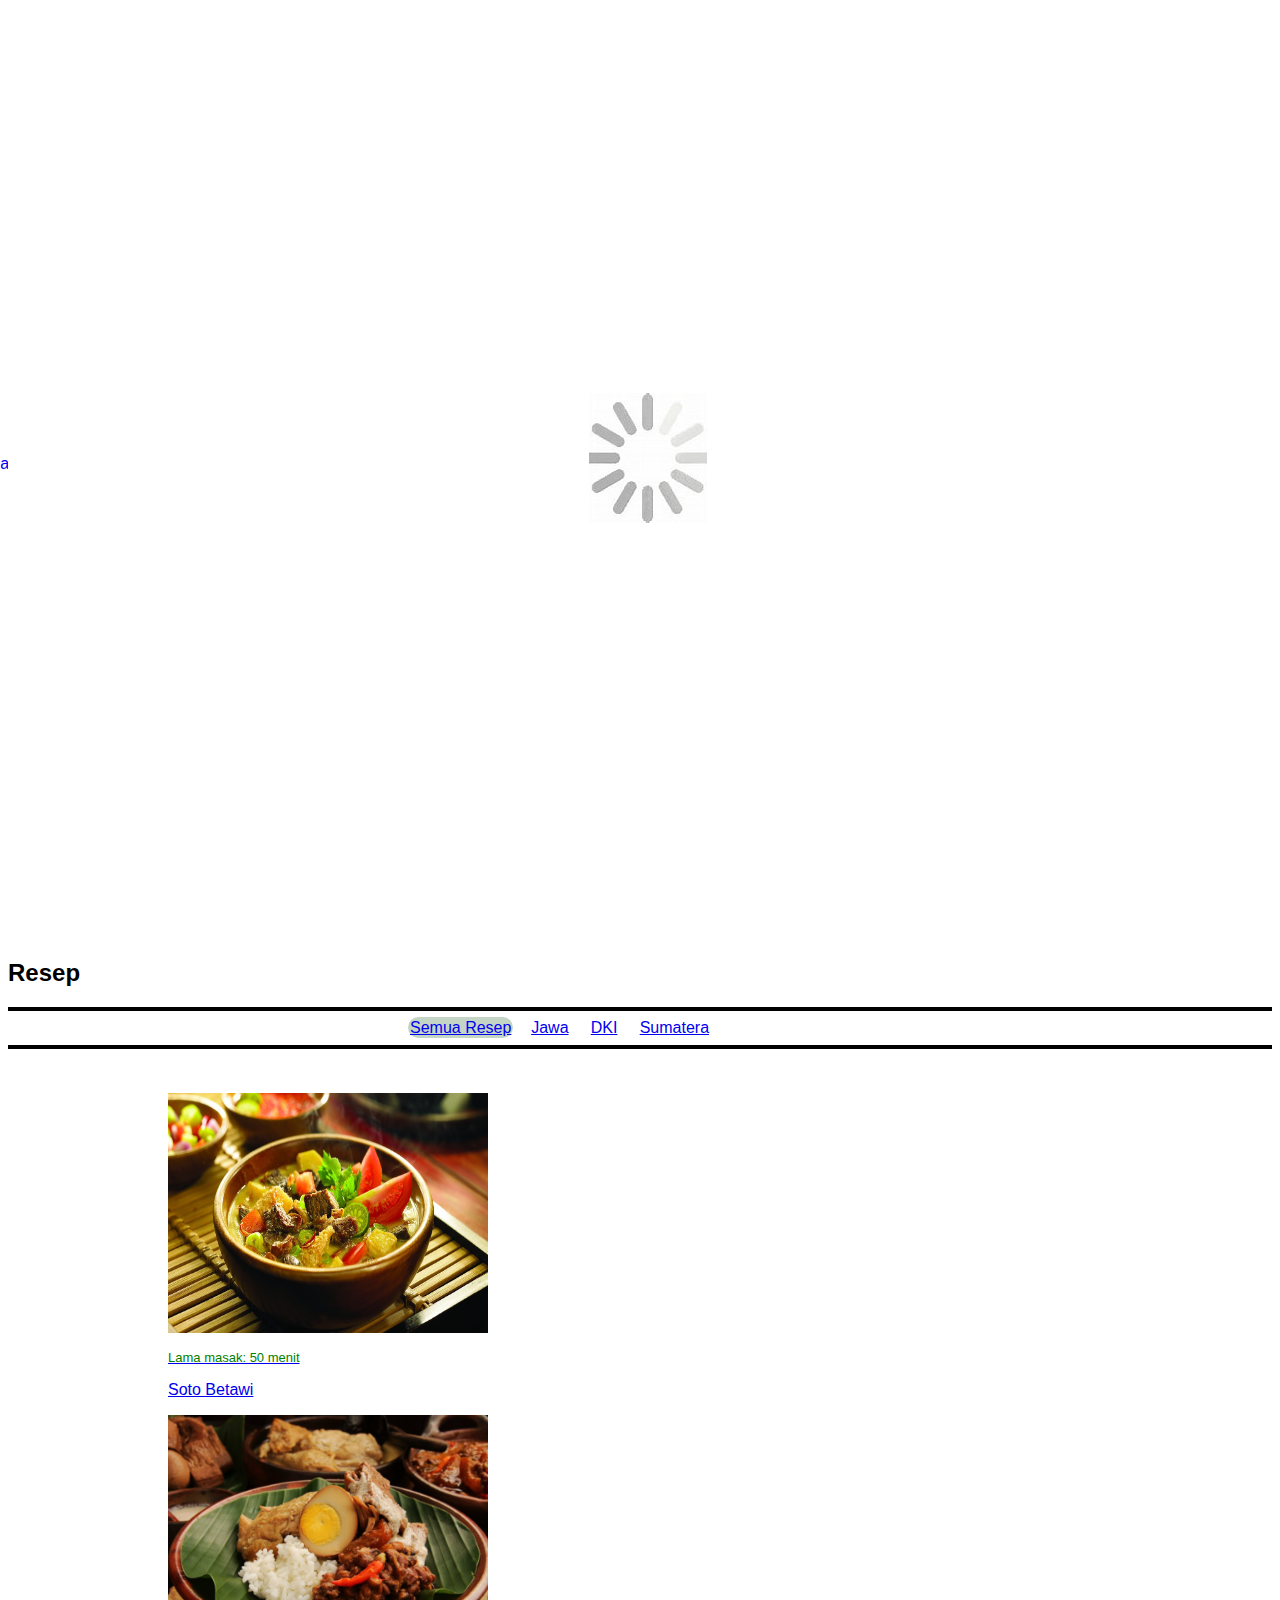
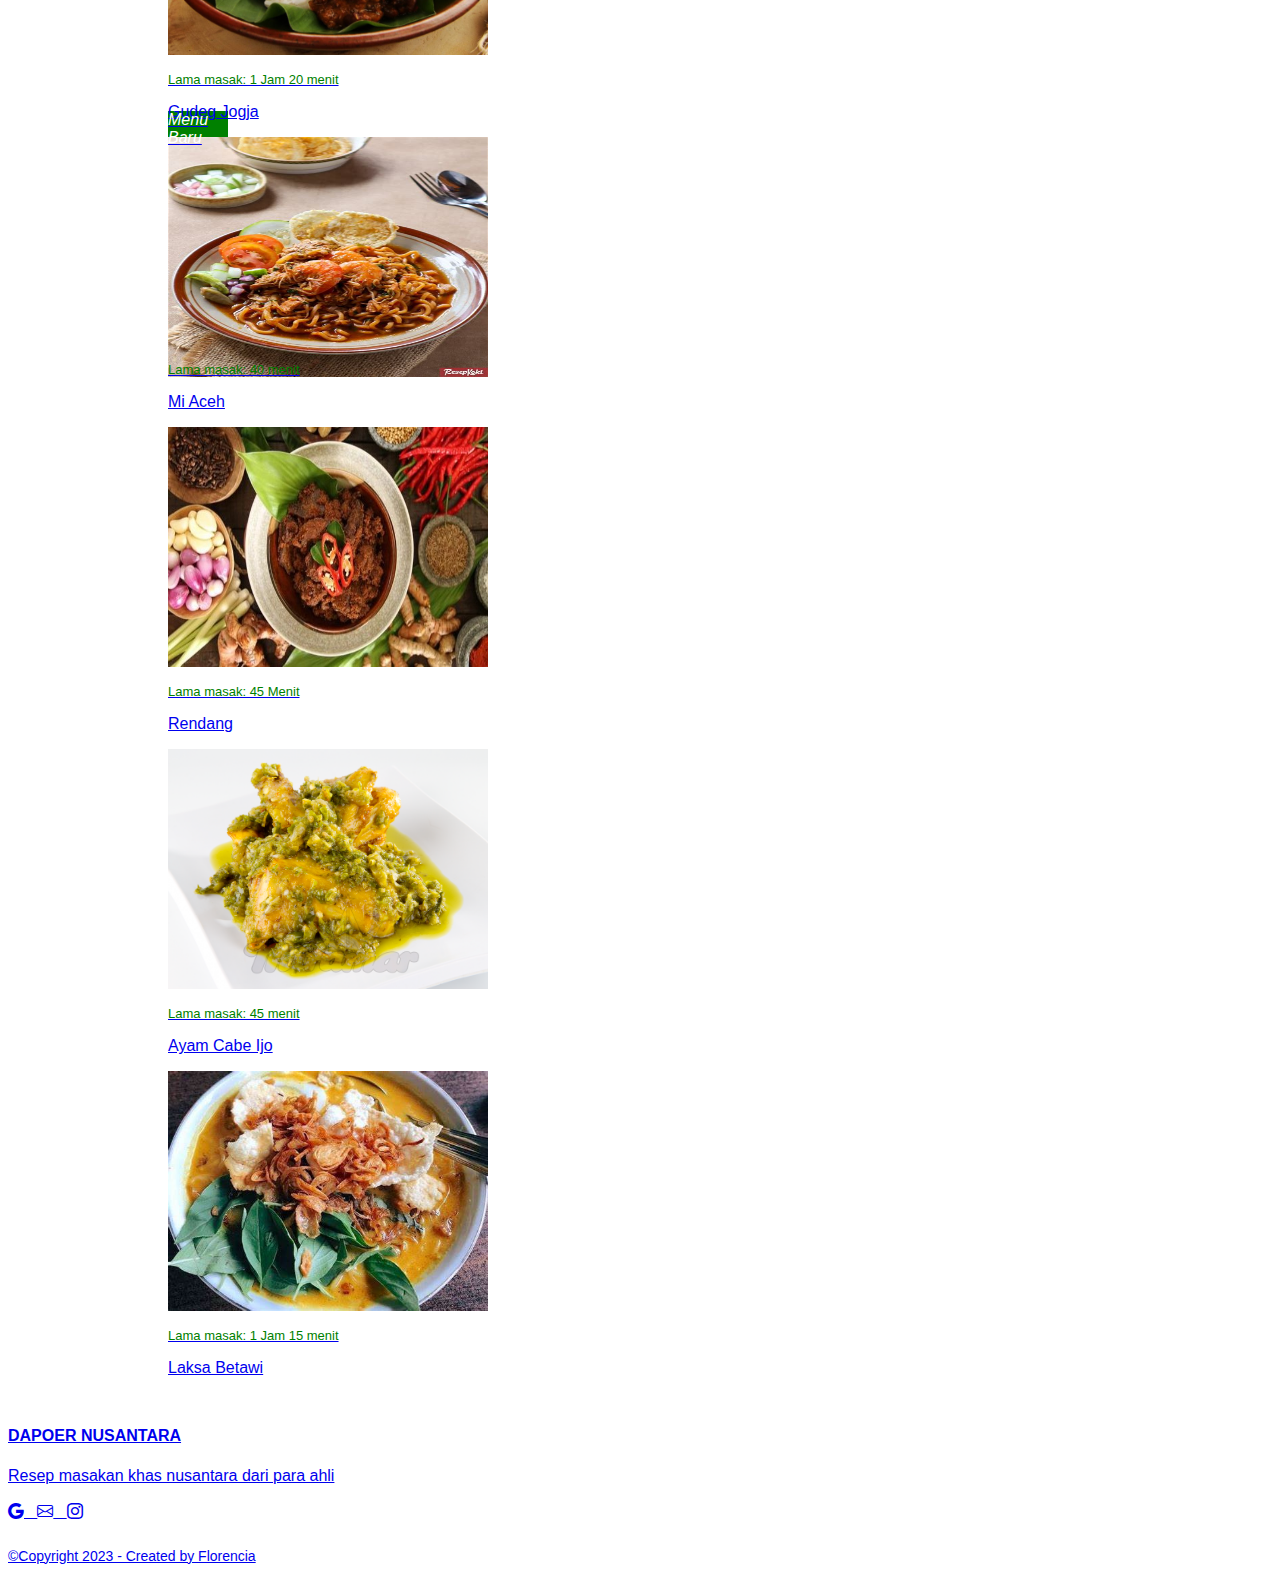
<file: resep.html>
<!DOCTYPE html>
<html lang="en">
<head>
    <meta charset="UTF-8">
    <meta http-equiv="X-UA-Compatible" content="IE=edge">
    <meta name="viewport" content="width=device-width, initial-scale=1.0">
    <title>DAPOER NUSANTARA</title>
    <link href="https://cdn.jsdelivr.net/npm/bootstrap@5.3.0-alpha3/dist/css/bootstrap.min.css" rel="stylesheet" integrity="sha384-KK94CHFLLe+nY2dmCWGMq91rCGa5gtU4mk92HdvYe+M/SXH301p5ILy+dN9+nJOZ" crossorigin="anonymous">
    <script src="https://cdn.jsdelivr.net/npm/bootstrap@5.3.0-alpha3/dist/js/bootstrap.bundle.min.js" integrity="sha384-ENjdO4Dr2bkBIFxQpeoTz1HIcje39Wm4jDKdf19U8gI4ddQ3GYNS7NTKfAdVQSZe" crossorigin="anonymous"></script>
    <link rel="stylesheet" href="https://cdn.jsdelivr.net/npm/bootstrap-icons@1.10.5/font/bootstrap-icons.css">
    <link rel="stylesheet" href="style.css">
</head>
<body>
    <div class="loader"></div>
    <div id="isi">    
    <nav class="navbar navbar-expand-lg bg-light fixed-top">
        <div class="container-fluid">
            <div class="collapse navbar-collapse" id="navbarNavAltMarkup">
                <div class="navbar-nav ms-5">
                    <input type="text" id="keyword" placeholder="Masakan"> &nbsp;
                        <button class="btn btn-outline-success" type="submit" style="width:130px">Cari Resep</button>
                      </form>
    </div>
</div>
            <a class="navbar-brand fw-bolder text-success fs-4" href="index.html">DAPOER NUSANTARA</a>
            <button class="navbar-toggler" type="button" data-bs-toggle="collapse" data-bs-target="#navbarNavAltMarkup" aria-controls="navbarNavAltMarkup" aria-expanded="false" aria-label="Toggle navigation">
                <span class="navbar-toggler-icon"></span>
            </button>
        </div>
    </nav>
    <ul class="nav nav-underline" style="margin-top: 5rem; margin-left: 5rem;">
        <li class="nav-item">
          <a class="nav-link text-dark" href="index.html">Beranda</a>
        </li>
        <li class="nav-item">
          <a class="nav-link active fw-bold" aria-current="page" href="#">Resep</a>
        </li>
        <li class="nav-item">
          <a class="nav-link text-dark" href="about.html">Tentang kami</a>
        </li>
      </ul>
    <br>
            <div class="jumbotron">
                <div class="row shadow">
                    <div class="row">
                    <div class="col text-center" style="background: rgb(129, 164, 129);">
                        <p style="font-weight:semi-bold; color: white; margin-top: 5rem;">PICK OF THE WEEK</p>
                        <h2 class="text-light">SOP IGA SAPI</h2><br>
                        <p style="width:60%;font-size: small; color: white;margin-left: 20%; text-align: center;">Masakan berkuah yang memiliki banyak manfaat bagi tubuh serta menjadi favorit semua umur! Mudah dibuat namun penuh dengan cita rasa khas Nusantara.</p>
                        <a class="btn text-light mt-3" style="margin-left: -30px;" id="view" type="submit" href="jawa.html">Lihat Resep ></a>
                    </div>
                    <div class="col">
                        <img src="sop iga.jpg" style="width: 40rem;">
                    </div>
                    </div>
                </div><br><br>
                <h2 class="my-5 text-center fst-italic">Resep</h2>
                <hr style="border:2px solid black;">
                <nav class="navbar navbar-expand-lg bg-transparent">
                    <div class="container-fluid text-center">
                        <div class="collapse navbar-collapse" id="navbarNavAltMarkup">
                            <div class="navbar-nav ms-5 text-center">
                                <a id="active1" class="nav-link fw-bold" aria-current="page" href="#" id="active1" style="margin-left: 25rem;">Semua Resep</a> &nbsp;&nbsp;
                        <a class="nav-link text-dark" href="jawa.html">Jawa</a> &nbsp;&nbsp;&nbsp;
                        <a class="nav-link text-dark" href="dki.html">DKI</a> &nbsp;&nbsp;&nbsp;
                        <a class="nav-link text-dark" href="sumatra.html">Sumatera</a> 
                </div>
                </div>
                </div>
                </nav>
                <hr style="border:2px solid black;">
                  <br><br>
                <div id="resep">
                <div class="row ms-3 mb-5">
                    <a class="col text-center text-decoration-none" href="dki.html">
                        <div class="card" style="width: 20rem;" href="dki.html">
                            <img class="card-img-top" src="soto betawi.jpg">
                            <div class="card-body">
                              <p class="card-text " style="color: green; font-size: small;"> Lama masak: 50 menit</p>
                              <p class="card-text fw-bold fs-4">Soto Betawi</p>
                            </div>
                            </div>
                          </a>
                    
                    <a class="col text-center text-decoration-none" href="jawa.html">
                        <div class="card" style="width: 20rem;">
                            <img class="card-img-top" src="gudeg.jpg">
                            <div class="card-body">
                              <p class="card-text " style="color: green; font-size: small;"> Lama masak: 1 Jam 20 menit</p>
                              <p class="card-text fw-bold fs-4">Gudeg Jogja</p>
                            </div>
                          </div>
                        </a>
                    <a class="col text-center text-decoration-none" href="sumatra.html">
                        <div class="card" style="width: 20rem;">
                            <img class="card-img-top" src="mi aceh.jpg">
                            <div id="tag">Menu Baru</div>
                            <div class="card-body">
                              <p class="card-text" style="color: green; font-size: small; margin-top: 215px;"> Lama masak: 40 menit</p>
                              <p class="card-text fw-bold fs-4">Mi Aceh</p>
                            </div>
                          </div>
                        </a>
                </div>
                <div class="row ms-3 mb-5">
                    <a class="col text-center text-decoration-none" href="sumatra.html">
                        <div class="card" style="width: 20rem;">
                            <img class="card-img-top" src="rendang.jpeg">
                            <div class="card-body">
                              <p class="card-text " style="color: green; font-size: small;"> Lama masak: 45 Menit</p>
                              <p class="card-text fw-bold fs-4">Rendang</p>
                            </div>
                          </div>
                        </a>
                    <a class="col text-center text-decoration-none" href="jawa.html">
                        <div class="card" style="width: 20rem;">
                            <img class="card-img-top" src="ayam cabe ijo.png" alt="Card image cap">
                            <div class="card-body">
                              <p class="card-text " style="color: green; font-size: small;"> Lama masak: 45 menit</p>
                              <p class="card-text fw-bold fs-4">Ayam Cabe Ijo</p>
                            </div>
                          </div>
                        </a>
                    <a class="col text-center text-decoration-none" href="dki.html">
                        <div class="card" style="width: 20rem">
                            <img class="card-img-top" src="laksa.jpg">
                            <div class="card-body">
                              <p class="card-text " style="color: green; font-size: small;"> Lama masak: 1 Jam 15 menit</p>
                              <p class="card-text fw-bold fs-4">Laksa Betawi</p>
                            </div>
                          </div>
                    </div>
                </div>
                </div>
                <div class="jumbotron bg-dark text-light text-center mt-5 p-3" style="width: 100%; margin-top: 30px;">
                    <h4>DAPOER NUSANTARA</h4>
                    Resep masakan khas nusantara dari para ahli
                    <br><br>
                    <i class="bi bi-google"></i> &nbsp;
                    <i class="bi bi-envelope"></i> &nbsp;
                    <i class="bi bi-instagram"></i>
                    <hr size="5" color="white" width="70%" style="margin-left: 15%;">
                    <p style="font-size: 14px;">&copy;Copyright 2023 - Created by Florencia</p> 
                </div>
            </div>

            <script>
                var loader = document.querySelector(".loader");
                window.addEventListener("load", jeda);
                function jeda(){
                    loader.classList.add("disappear");
                }
                const cari = document.getElementById("search");
                const kata = document.getElementsByName("keyword");
                const Menu = ["sop iga sapi", "sop iga", "gudeg", "ayam cabe ijo", "ayam", "ayam cabai ijo", "rendang", "semur jengkol", "jengkol", "semur", "soto betawi", "soto", "laksa", "mi", "mi aceh", "dendeng balado", "dendeng", "balado"]; 
                cari.addEventListener('click', event=> {
                  search();
                });
                cari.addEventListener('keyup', event => {
                  if(event.keyCode === 13){
                    search();
                  }
                })
                function search(){
                  const cariData = kata.values.toLowerCase();
                  const data = Menu.slice(0);
                  for(let i = 0; i < Menu.length; i++){
                      if(data[i].toLowerCase().includes(cariData)){
                          window.open(url("#"))
                      }


                }
                if(cari!= ""){
                    }
                }
            </script>
</body>
</html>
</file>
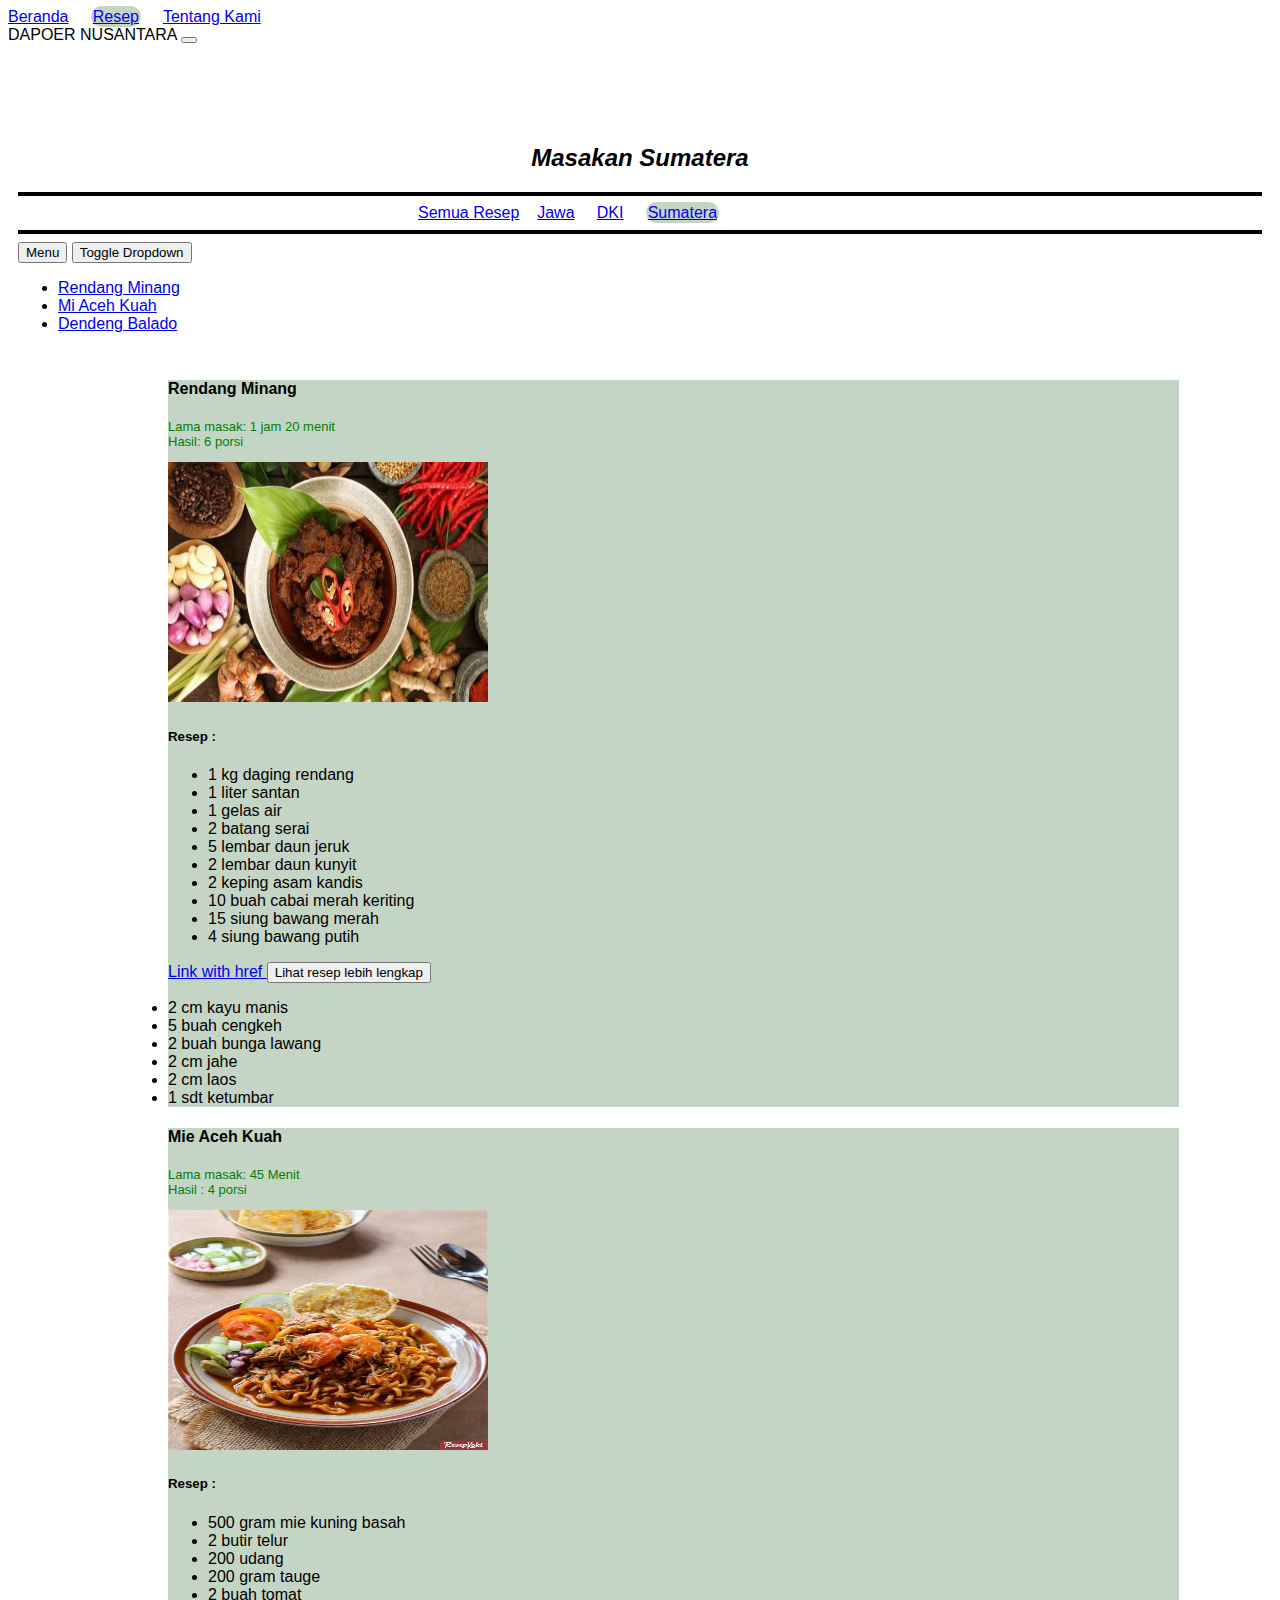
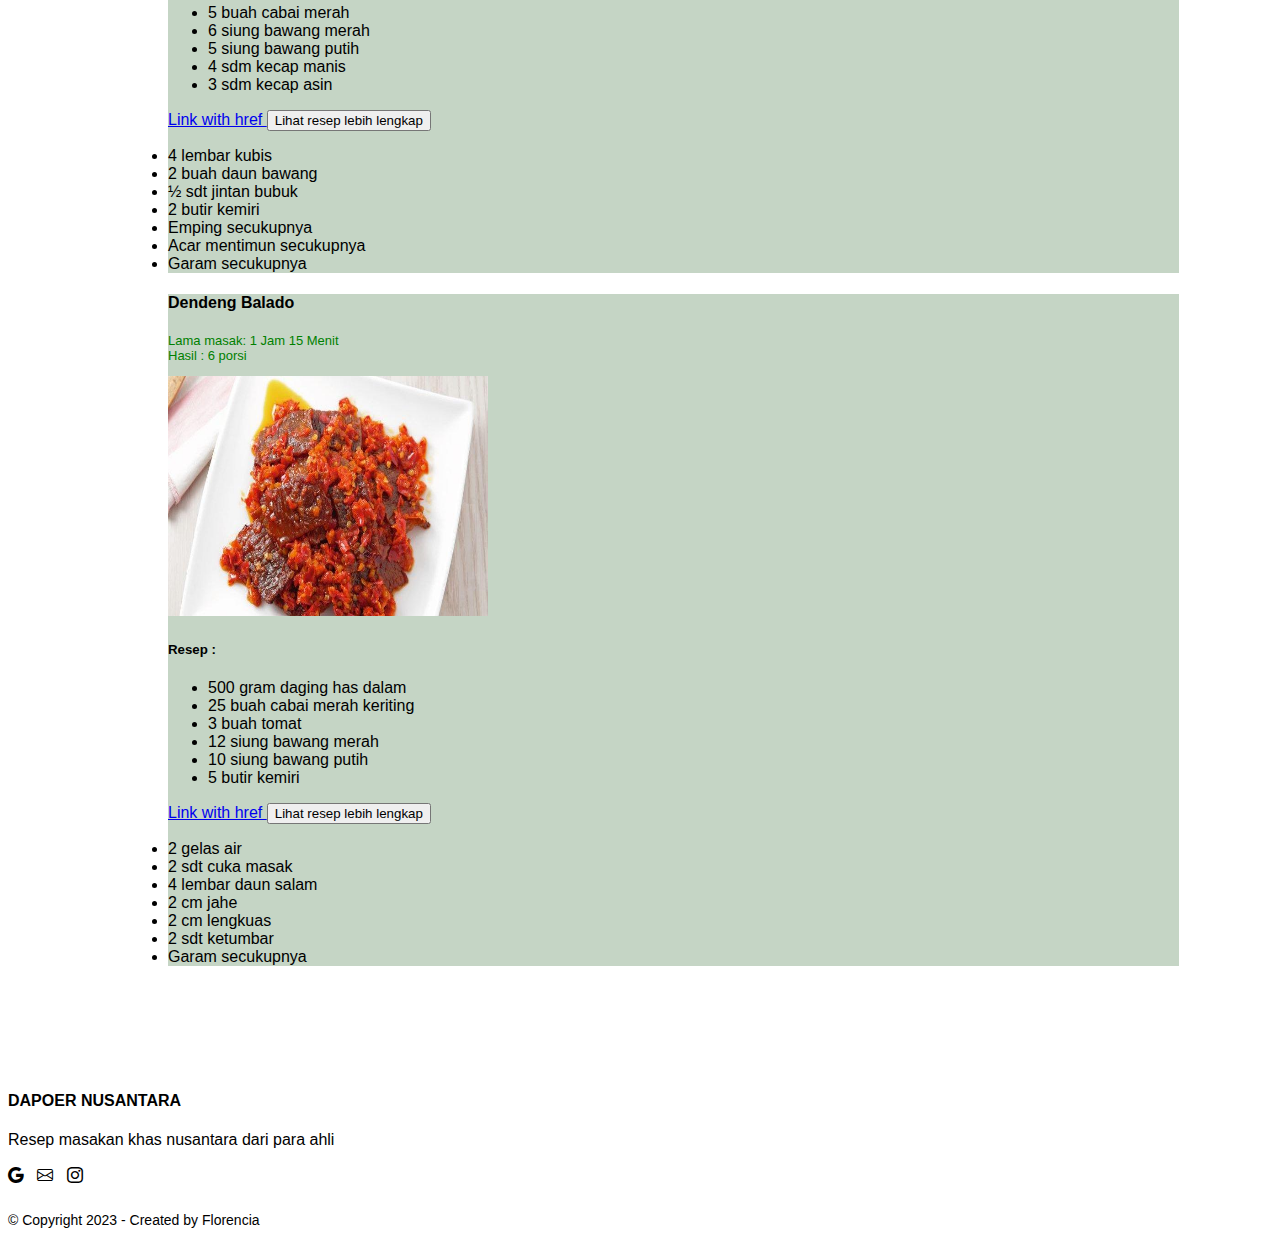
<file: sumatra.html>
<!DOCTYPE html>
<html lang="en">
<head>
    <meta charset="UTF-8">
    <meta http-equiv="X-UA-Compatible" content="IE=edge">
    <meta name="viewport" content="width=device-width, initial-scale=1.0">
    <title>DAPOER NUSANTARA</title>
    <link href="https://cdn.jsdelivr.net/npm/bootstrap@5.3.0-alpha3/dist/css/bootstrap.min.css" rel="stylesheet" integrity="sha384-KK94CHFLLe+nY2dmCWGMq91rCGa5gtU4mk92HdvYe+M/SXH301p5ILy+dN9+nJOZ" crossorigin="anonymous">
    <script src="https://cdn.jsdelivr.net/npm/bootstrap@5.3.0-alpha3/dist/js/bootstrap.bundle.min.js" integrity="sha384-ENjdO4Dr2bkBIFxQpeoTz1HIcje39Wm4jDKdf19U8gI4ddQ3GYNS7NTKfAdVQSZe" crossorigin="anonymous"></script>
    <link rel="stylesheet" href="https://cdn.jsdelivr.net/npm/bootstrap-icons@1.10.5/font/bootstrap-icons.css">
    <link rel="stylesheet" href="style.css">
</head>
<body>
    <nav class="navbar navbar-expand-lg bg-light fixed-top">
        <div class="container-fluid">
            <div class="collapse navbar-collapse" id="navbarNavAltMarkup">
                <div class="navbar-nav ms-5">
                    <a class="nav-link mx-auto text-dark" aria-current="page" href="index.html">Beranda</a> &nbsp;&nbsp;&nbsp;
            <a class="nav-link active fw-bold text-dark" href="resep.html" id="active">Resep</a> &nbsp;&nbsp;&nbsp;
            <a class="nav-link text-dark" href="about.html">Tentang Kami</a>
    </div>
</div>
            <a class="navbar-brand fw-bolder text-success fs-4">DAPOER NUSANTARA</a>
            <button class="navbar-toggler" type="button" data-bs-toggle="collapse" data-bs-target="#navbarNavAltMarkup" aria-controls="navbarNavAltMarkup" aria-expanded="false" aria-label="Toggle navigation">
                <span class="navbar-toggler-icon"></span>
            </button>
        </div>
    </nav>
    <div class="jumbotron" style="margin-top: 70px; padding: 10px;">
        <h2 style="text-align: center; font-style: italic;">Masakan Sumatera</h2>
        <hr style="border:2px solid black;">
        <nav class="navbar navbar-expand-lg bg-transparent">
            <div class="container-fluid text-center">
                <div class="collapse navbar-collapse" id="navbarNavAltMarkup">
                    <div class="navbar-nav ms-5 text-center">
                        <a class="nav-link text-dark" aria-current="page" href="resep.html" style="margin-left: 25rem;">Semua Resep</a> &nbsp;&nbsp;
                <a class="nav-link text-dark" href="jawa.html">Jawa</a> &nbsp;&nbsp;&nbsp;
                <a class="nav-link text-dark" href="dki.html">DKI</a> &nbsp;&nbsp;&nbsp;
                <a class="nav-link fw-bold" id="active" href="#">Sumatera</a> 
                    </div>
                </div>
            </div>
        </nav>
        <hr style="border:2px solid black;">
        
    <div class="btn-group">
        <button type="button" class="btn btn-secondary">Menu</button>
        <button type="button" class="btn btn-secondary dropdown-toggle dropdown-toggle-split" data-bs-toggle="dropdown" aria-expanded="false">
        <span class="visually-hidden">Toggle Dropdown</span>
    </button>
    <ul class="dropdown-menu">
      <li><a class="dropdown-item" href="#satu">Rendang Minang</a></li>
      <li><a class="dropdown-item" href="#dua">Mi Aceh Kuah</a></li>
      <li><a class="dropdown-item" href="#tiga">Dendeng Balado</a></li>
    </ul>
  </div>
    </div>
        <div id="resep">
            <div class="row ms mb-5" id="satu">
                <div class="col text-center">
                    <div class="card p-3" style="background:rgb(197, 213, 197)">
                        <h4>Rendang Minang</h4>
                        <p class="card-text " style="color: green; font-size: small;"> Lama masak: 1 jam 20 menit <br> Hasil: 6 porsi</p>
                        <div class="row">
                        <div class="col">
                        <img class="card-img" src="rendang.jpeg">
                        </div>
                        <div class="col" style="text-align: left;">
                        <h5>Resep : </h5>
                        <ul>
                            <li>1 kg daging rendang</li>
                            <li>1 liter santan</li>
                            <li>1 gelas air</li>
                            <li>2 batang serai</li>
                            <li>5 lembar daun jeruk</li>
                            <li>2 lembar daun kunyit</li>
                            <li>2 keping asam kandis</li>
                            <li>10 buah cabai merah keriting</li>
                            <li>15 siung bawang merah</li>
                            <li>4 siung bawang putih</li>
                        </ul>
                            <p>
                                <a class="btn btn-primary visually-hidden" data-bs-toggle="collapse" href="#collapseExample" role="button" aria-expanded="false" aria-controls="collapseExample">
                                  Link with href
                                </a>
                                <button class="btn btn-primary" type="button" data-bs-toggle="collapse" data-bs-target="#collapseExample" aria-expanded="false" aria-controls="collapseExample">
                                  Lihat resep lebih lengkap
                                </button>
                              </p>
                              <div class="collapse" style="background:rgb(197, 213, 197); text-align: left;" id="collapseExample">
                                <li>2 cm kayu manis</li>
                                <li>5 buah cengkeh</li>
                                <li>2 buah bunga lawang</li>
                                <li>2 cm jahe</li>
                                <li>2 cm laos</li>
                                <li>1 sdt ketumbar</li>
                                </div>
                              </div>
                        </div>
                        </div>
                        </div>
                      </div>
                <div class="row ms mb-5" id="dua">
                    <div class="col text-center">
                    <div class="card p-3" style="background:rgb(197, 213, 197)">
                        <h4>Mie Aceh Kuah</h4>
                        <p class="card-text " style="color: green; font-size: small;"> Lama masak: 45 Menit <br> Hasil : 4 porsi</p>
                        <div class="row">
                        <div class="col">
                        <img class="card-img" src="mi aceh.jpg">
                        </div>
                        <div class="col" style="text-align: left;">
                            <h5>Resep : </h5>
                            <ul>
                                <li>500 gram mie kuning basah</li>
                            <li>2 butir telur</li>
                            <li>200 udang</li>
                            <li>200 gram tauge</li>
                            <li>2 buah tomat</li>
                            <li>5 buah cabai merah</li>
                            <li>6 siung bawang merah</li>
                            <li>5 siung bawang putih</li>
                            <li>4 sdm kecap manis</li>
                            <li>3 sdm kecap asin</li>
                        </ul>
                            <p>
                                <a class="btn btn-primary visually-hidden" data-bs-toggle="collapse" href="#collapseExample" role="button" aria-expanded="false" aria-controls="collapseExample">
                                  Link with href
                                </a>
                                <button class="btn btn-primary" type="button" data-bs-toggle="collapse" data-bs-target="#collapseExample" aria-expanded="false" aria-controls="collapseExample">
                                  Lihat resep lebih lengkap
                                </button>
                              </p>
                              <div class="collapse" style="background:rgb(197, 213, 197); text-align: left;" id="collapseExample">
                                <li>4 lembar kubis</li>
                                <li>2 buah daun bawang</li>
                                <li>½ sdt jintan bubuk</li>
                                <li>2 butir kemiri</li>
                                <li>Emping secukupnya</li>
                                <li>Acar mentimun secukupnya</li>
                                <li>Garam secukupnya</li>
                                </div>
                              </div>
                        </div>
                    </div>
                    </div>
                    </div>
                <div class="row ms mb-5" id="tiga">
                    <div class="col text-center">
                    <div class="card p-3" style="background:rgb(197, 213, 197)">
                        <h4>Dendeng Balado</h4>
                        <p class="card-text " style="color: green; font-size: small;"> Lama masak: 1 Jam 15 Menit <br> Hasil : 6 porsi</p>
                        <div class="row">
                        <div class="col">
                        <img class="card-img" src="dendeng balado.jpg">
                        </div>
                        <div class="col" style="text-align: left;">
                            <h5>Resep : </h5>
                            <ul>
                                <li>500 gram daging has dalam</li>
                            <li>25 buah cabai merah keriting</li>
                            <li>3 buah tomat</li>
                            <li>12 siung bawang merah</li>
                            <li>10 siung bawang putih</li>
                            <li>5 butir kemiri</li>
                        </ul>
                            <p>
                                <a class="btn btn-primary visually-hidden" data-bs-toggle="collapse" href="#collapseExample" role="button" aria-expanded="false" aria-controls="collapseExample">
                                  Link with href
                                </a>
                                <button class="btn btn-primary" type="button" data-bs-toggle="collapse" data-bs-target="#collapseExample" aria-expanded="false" aria-controls="collapseExample">
                                  Lihat resep lebih lengkap
                                </button>
                              </p>
                              <div class="collapse" style="background:rgb(197, 213, 197); text-align: left;" id="collapseExample">
                                <li>2 gelas air</li>
                                <li>2 sdt cuka masak</li>
                                <li>4 lembar daun salam</li>
                                <li>2 cm jahe</li>
                                <li>2 cm lengkuas</li>
                                <li>2 sdt ketumbar</li>
                                <li>Garam secukupnya</li>
                                </div>
                              </div>
                        </div>
                    </div>
                    </div>
                    </div>
    </div>  
    <br><br><br>
    <div class="jumbotron bg-dark text-light text-center mt-5 p-3" style="width: 100%;">
        <h4>DAPOER NUSANTARA</h4>
        Resep masakan khas nusantara dari para ahli
        <br><br>
        <i class="bi bi-google"></i> &nbsp;
        <i class="bi bi-envelope"></i> &nbsp;
        <i class="bi bi-instagram"></i>
        <hr size="5" color="white" width="70%" style="margin-left: 15%;">
        <p style="font-size: 14px;">&copy; Copyright 2023 - Created by Florencia</p> 
    </div> 
</body>
</html>
</file>
<file: style.css>
body{
    font-family: 'Lucida Sans', 'Lucida Sans Regular', 'Lucida Grande', 'Lucida Sans Unicode', Geneva, Verdana, sans-serif;
    
}
.loader{
    background: white url(load.jpg) no-repeat center;
    position: fixed;
    display: flex;
    height: 100vh;
    width: 100%;
    z-index: 100;
}
.disappear{
    animation: jeda 2s forwards;
}
@keyframes jeda{
    100%{
        opacity: 0;
        visibility: hidden;
    }
}
.container{
    display: flex;
    width: 420px;
    margin-top: 10%;
    flex-direction: column;
    align-items: center;
    justify-content: center;
}
.circular-progress{
    position: relative;
    width: 250px;
    height: 250px;
    border-radius: 50%;
    background:conic-gradient(rgb(197, 213, 197) 3.6deg, #ededed 0deg);
    display: flex;
    align-items: center;
    justify-content: center;
}
.circular-progress::before{
    content: "";
    position: absolute;
    height: 210px;
    width: 210px;
    border-radius: 50%;
    background-color: white;
}
.progress-value{
    position: relative;
    font-size: 50px;
    font-weight: 600;
    color: green;
}
#active{
    text-align: center;
    padding: 2px;
    margin-top: 8px;
    width: 7rem;
    height: 2rem;
    background: rgb(197, 213, 197);
    border-radius: 2rem;

}
#active1{
    text-align: center;
    padding: 2px;
    margin-top: 8px;
    width: 10rem;
    height: 2rem;
    background: rgb(197, 213, 197);
    border-radius: 2rem;
}
#actives{
    text-align: center;
    padding: 2px;
    margin-top: 8px;
    width: 10rem;
    height: 2rem;
    background: rgb(197, 213, 197);
    border-radius: 2rem;
}
img:hover{
    transform: scale(1.1);
}
#crs{
    height: 50rem;
    background: rgb(129, 164, 129);
    color: white;
    text-align: center;
    justify-content: center;
    padding: 30px;

}
#view{
    text-decoration: none; 
    border: 1px solid white; 
    margin-left: 50px;
}
#view1:hover{
    background-color: white;
    border: none;
}
#view:hover{
    background: lightgray;
    color: black;
}
#main{
    margin-left: 80px;
    padding-top: 150px;
    width: 400px;
}
#j1 img{
    width: 600px;
    margin-top: 90px;
    border-radius: 30%;
}
#kategori img{
    width: 20em;
    height: 15em;
}
#resep{
    width: 80%;
    margin-left: 10em;
    margin-bottom: 50px;
    justify-content: center;
}
#resep img{
    width: 20rem;
    height: 15rem;
}
#tag{
    width: 60px;
    background: green;
    color: white;
    margin-top: -270px;
    font-style: italic;
}
#nama{
    font-weight: bold;
    font-size: large;
    color: green;
}
#com{
    /* display: inline; */
    display: flex;
    width:max-content + 30px;
    height: max-content + 10px;
    border: 1px solid green;
    background: white;
    border-radius: 10px;
    padding: 10px;
}
#emt{
    position: relative;
    padding: 10px;
}
#area1{
    display: flex;
    width: 700px;
    float: left;
    padding: 10px;
}
#msg{
    display: flex;
    border: 1px solid black;
    color: black;
}
</file>
